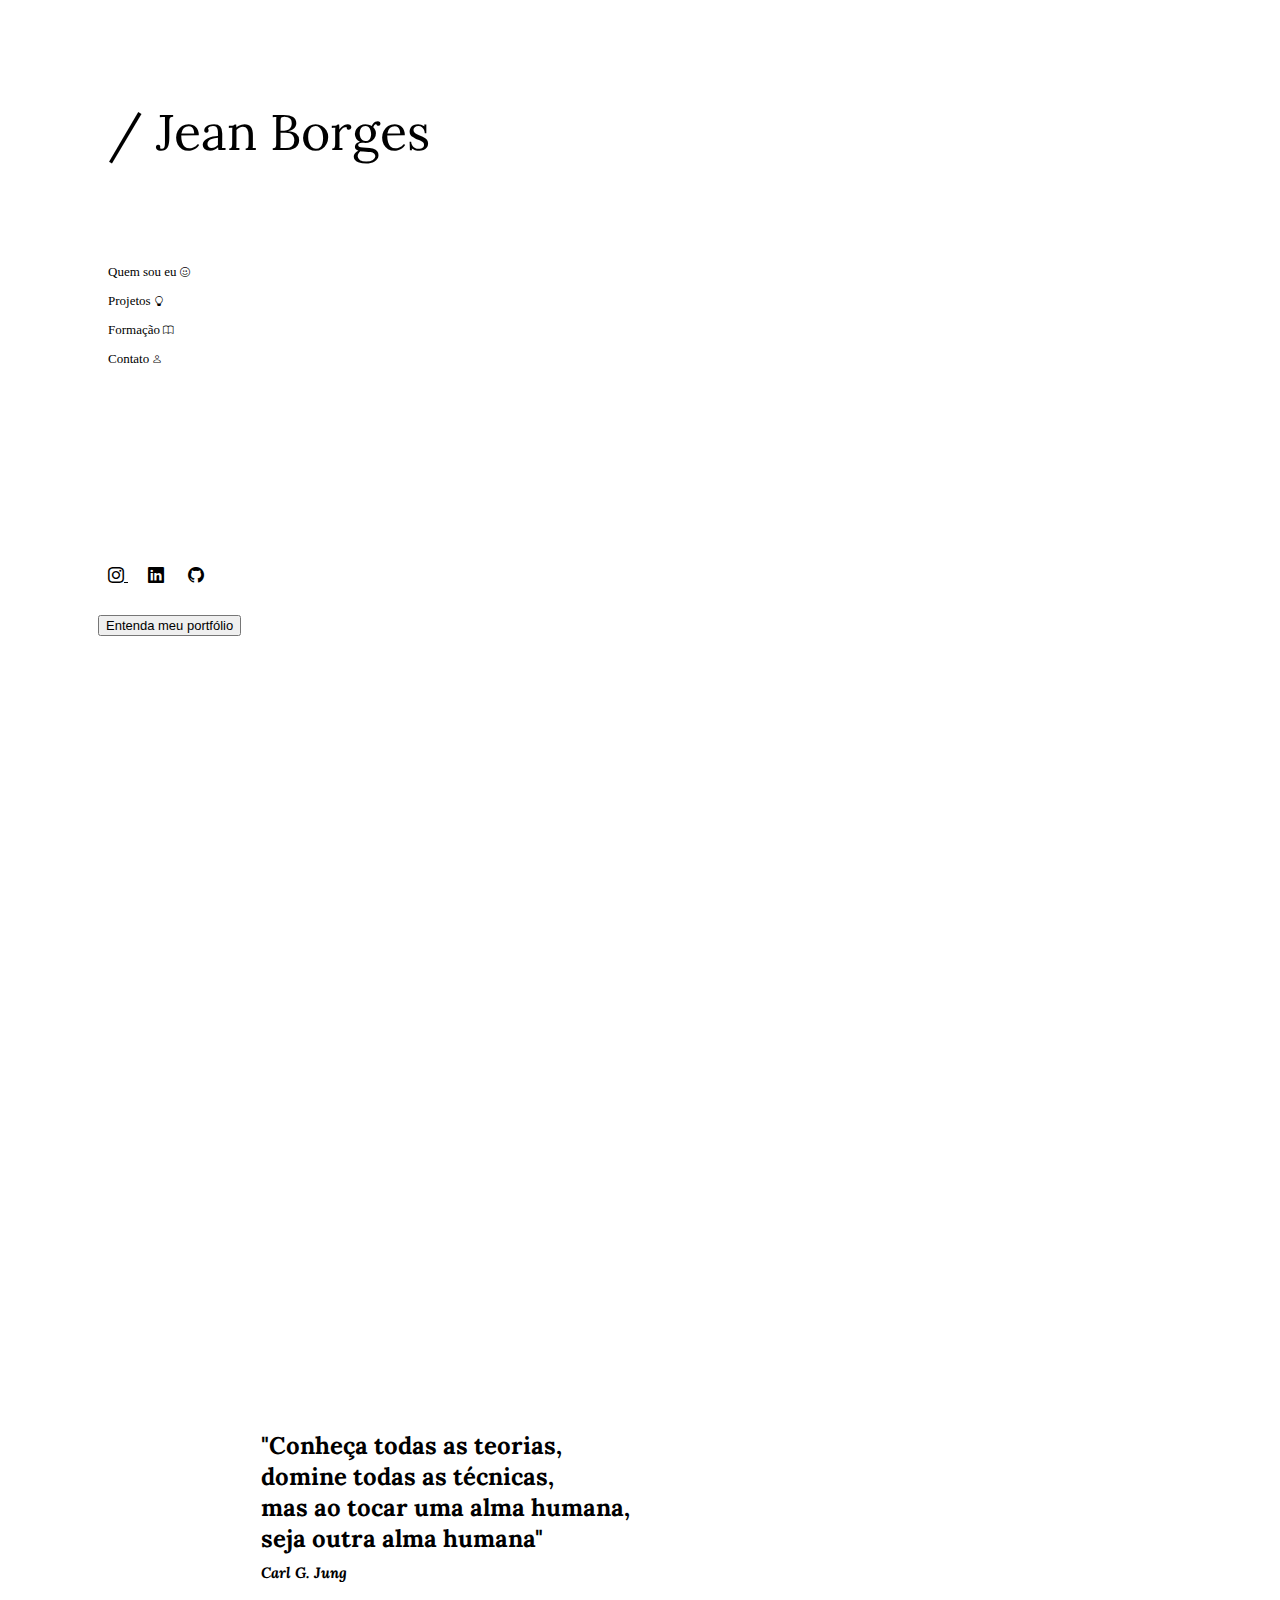
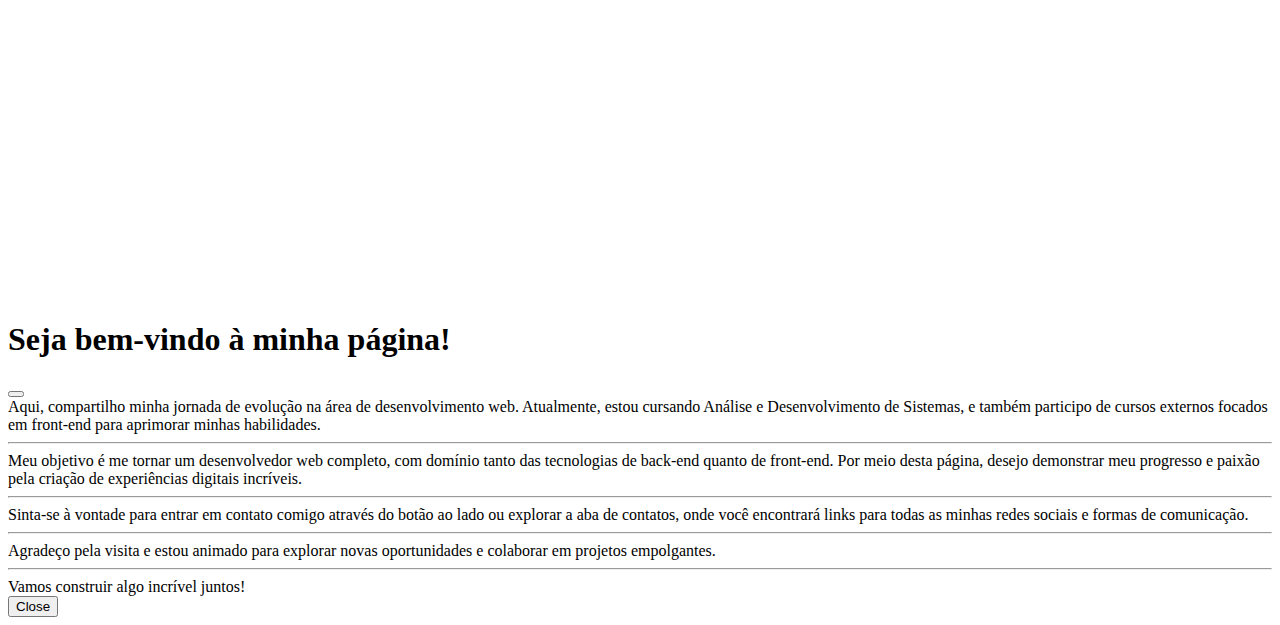
<file: index.html>
<!DOCTYPE html>
<html lang="pt-br">

<head>
    <meta charset="UTF-8">
    <meta http-equiv="X-UA-Compatible" content="IE=edge">
    <meta name="viewport" content="width=device-width, initial-scale=1.0">
    <link href="https://cdn.jsdelivr.net/npm/bootstrap@5.3.0-alpha3/dist/css/bootstrap.min.css" rel="stylesheet"
        integrity="sha384-KK94CHFLLe+nY2dmCWGMq91rCGa5gtU4mk92HdvYe+M/SXH301p5ILy+dN9+nJOZ" crossorigin="anonymous">
    <link rel="stylesheet" href="./style.css">
    <link rel="stylesheet" href="">
    <link href="https://fonts.googleapis.com/css2?family=Lora&display=swap" rel="stylesheet">
    <link rel="stylesheet" href="https://cdn.jsdelivr.net/npm/bootstrap-icons@1.10.5/font/bootstrap-icons.css">
    <title>Jean Borges Dares</title>
</head>

<body>



    <div class="container-fluid ">
        <div class="row">
            <div class="col-12 col-sm-4" style=" height: 100vh;  ">
                <P class=" fs-5 fst-italic" style="font-family: 'Lora', serif; font-size: 50px; margin: 100px;"> <span
                        class=" fs-3 fw-medium">/</span> Jean Borges </P>

                <item>
                    <a style="text-decoration: none; color: black;" href="./eu/eu.html">
                        <P style="font-size: 13px;  margin-left: 100px; "> Quem sou eu <i class="bi bi-emoji-smile mx-2"
                                style="font-size: 10px;"></i> </P>
                    </a>
                    <!--       <a style="text-decoration: none; color: black;" href="./curiosidade/index.html">
                        <P style="font-size: 13px;  margin-left: 100px; ;"> Curisidades <i class="bi bi-cup-hot mx-2"
                                style="font-size: 10px;"></i>
                        </P>
                    </a> -->
                    <a style="text-decoration: none; color: black;" href="./projetos/eu.html">
                        <P style="font-size: 13px;  margin-left: 100px; ;"> Projetos <i class="bi bi-lightbulb mx-2"
                                style="font-size: 10px;"></i>
                        </P>
                    </a>
                    <a style="text-decoration: none; color: black;" href="./formacao/formacao.html">
                        <P style="font-size: 13px;  margin-left: 100px; ;"> Formação <i class="bi bi-book mx-2"
                                style="font-size: 10px;"></i>
                        </P>
                    </a>
                    <a style="text-decoration: none; color: black;" href="./contato/contato.html">
                        <P style="font-size: 13px;  margin-left: 100px; ;"> Contato <i class="bi bi-person mx-2"
                                style="font-size: 10px;"></i>
                        </P>
                    </a>

                

                </item>

                <item>
                    <div style=" margin-left: 100px; margin-top: 200px; width: 100px;" class=" fs-6 fst-italic ">
                        <a target="_blank" style="color: black; font-size: 20;" href="https://www.instagram.com/borges_jean/"> <i class="bi bi-instagram"></i> </a>
                        <a target="_blank"  style="color: black; font-size: 20; margin-left: 20px;" href="https://www.linkedin.com/in/jean-borges-9a0b201b5/"> <i class="bi bi-linkedin"></i></a>
                        <a  target="_blank"  style="color: black; font-size: 20;  margin-left: 20px;" href="https://github.com/JeanDares"><i class="bi bi-github"></i></a>
                    </div>
                                <!-- Button  modal -->
                                <button style="font-size: 13px;  margin-left: 90px; margin-top: 30px;" type="button" class="btn btn btn-light" data-bs-toggle="modal" data-bs-target="#exampleModal">
                                    Entenda meu portfólio
                                </button>
                </item>
            </div>



            <div class="col-12 col-sm esconde-mobile">
                <H2
                    style="font-family: 'Lora', serif; width: 60%; text-align: center;height: 50%; text-align: justify;">
                    "Conheça todas as teorias, <br> 
                     domine todas as técnicas, <br> 
                     mas ao tocar uma alma humana,<br>
                     seja outra alma humana" <br>
                     <span style="font-size: 15px; font-style: italic;">
                        Carl G. Jung</span> </H2>

                        


            </div>



        </div>

        <div></div>


  
  <!-- Modal -->
  <div class="modal fade" id="exampleModal" tabindex="-1" aria-labelledby="exampleModalLabel" aria-hidden="true">
    <div class="modal-dialog">
      <div class="modal-content">
        <div class="modal-header">
          <h1 class="modal-title fs-5" id="exampleModalLabel">Seja bem-vindo à minha página!</h1>
          <button type="button" class="btn-close" data-bs-dismiss="modal" aria-label="Close"></button>
        </div>
        <div class="modal-body">

        
           

    Aqui, compartilho minha jornada de evolução na área de desenvolvimento web. Atualmente, estou cursando Análise e Desenvolvimento de Sistemas, e também participo de cursos externos focados em front-end para aprimorar minhas habilidades. <br> <hr>

Meu objetivo é me tornar um desenvolvedor web completo, com domínio tanto das tecnologias de back-end quanto de front-end. Por meio desta página, desejo demonstrar meu progresso e paixão pela criação de experiências digitais incríveis. <br> <hr>

Sinta-se à vontade para entrar em contato comigo através do botão ao lado ou explorar a aba de contatos, onde você encontrará links para todas as minhas redes sociais e formas de comunicação. <br> <hr>

Agradeço pela visita e estou animado para explorar novas oportunidades e colaborar em projetos empolgantes. <br> <hr>

Vamos construir algo incrível juntos!
        </div>
        <div class="modal-footer">
          <button type="button" class="btn btn-secondary" data-bs-dismiss="modal">Close</button>
        </div>
      </div>
    </div>
  </div>






        <script src="https://cdn.jsdelivr.net/npm/bootstrap@5.3.0-alpha3/dist/js/bootstrap.bundle.min.js"
            integrity="sha384-ENjdO4Dr2bkBIFxQpeoTz1HIcje39Wm4jDKdf19U8gI4ddQ3GYNS7NTKfAdVQSZe"
            crossorigin="anonymous"></script>
</body>

</html>
</file>
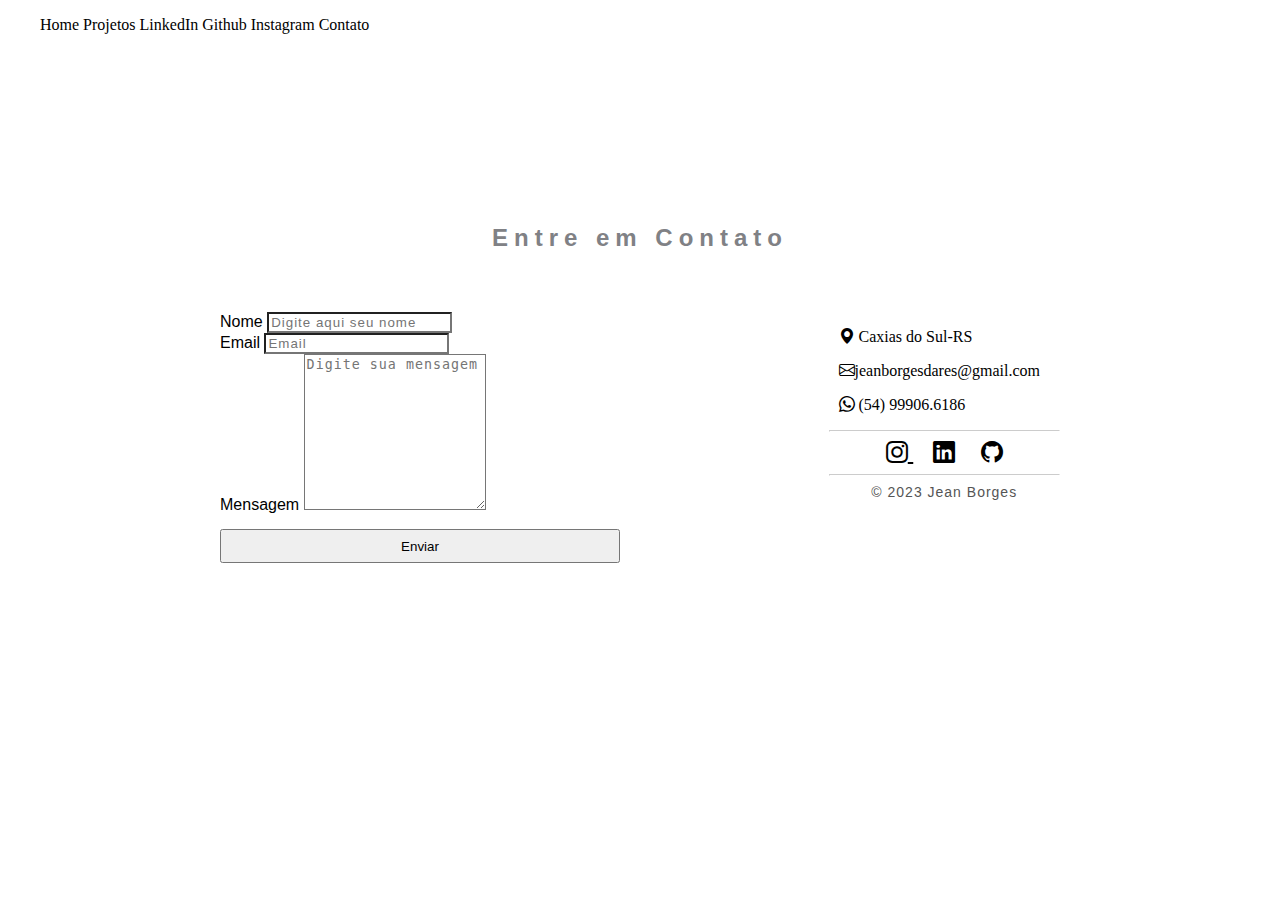
<file: contato/contato.html>
<!DOCTYPE html>
<html lang="pt-br">

<head>
  <meta charset="UTF-8" />
  <meta http-equiv="X-UA-Compatible" content="IE=edge" />
  <meta name="viewport" content="width=device-width, initial-scale=1.0" />
  <link href="https://cdn.jsdelivr.net/npm/bootstrap@5.3.0-alpha3/dist/css/bootstrap.min.css" rel="stylesheet"
    integrity="sha384-KK94CHFLLe+nY2dmCWGMq91rCGa5gtU4mk92HdvYe+M/SXH301p5ILy+dN9+nJOZ" crossorigin="anonymous" />
  <link rel="stylesheet" href="./contato.css" />
  <link rel="stylesheet" href="" />
  <link href="https://fonts.googleapis.com/css2?family=Lora&display=swap" rel="stylesheet" />
  <link
    href="https://fonts.googleapis.com/css2?family=Darker+Grotesque:wght@600&family=Noto+Sans:wght@400;700&family=Roboto+Slab&display=swap"
    rel="stylesheet" />
  <link rel="stylesheet" href="https://cdn.jsdelivr.net/npm/bootstrap-icons@1.10.5/font/bootstrap-icons.css" />
  <title>Jean Borges Dares</title>
</head>

<body>
  <item class="navbar">
    <!-- AJUSTAR FONT SIZE DO HEADER QUAND OESTIVER EM TELA MENOR-->
    <ul class="nav justify-content-end container bg-ligth">
      <a class="mx-3 fs-sm-1" style="color: black; text-decoration: none" href="../index.html">
        Home
      </a>

      <a class="mx-3 fs-sm-1" style="color: black; text-decoration: none" href="../projetos/eu.html">
        Projetos
      </a>

      <a class="mx-3 fs-sm-1" style="color: black; text-decoration: none"
        href="https://www.linkedin.com/in/jean-borges-9a0b201b5/">
        LinkedIn
      </a>

      <a class="mx-3" style="color: black; text-decoration: none" href="https://github.com/JeanDares">
        Github
      </a>

      <a class="mx-3" style="color: black; text-decoration: none" href="https://www.instagram.com/borges_jean/">
        Instagram
      </a>

      <a class="mx-3" style="color: black; text-decoration: none" href="./contato/index.html">
        Contato
      </a>
    </ul>
  </item>

  <section id="contact">
    <h2 class="section-header">Entre em Contato</h2>

    <div class="contact-wrapper">
      <!-- Left contact page -->

      <form class="form-horizontal" action="https://formsubmit.co/jeanborgesdares@gmail.com" method="POST">
        <div class="form-group">
          <div class="col-sm-12 my-4">
            <label for="nome"> Nome</label>
            <input class="form-control" placeholder="Digite aqui seu nome" type="text" name="name" required />
          </div>
        </div>

        <div class="form-group">
          <div class="col-sm-12 my-4">
            <label for="email">Email</label>
            <input class="form-control" placeholder="Email" type="email" name="email" required />
          </div>
        </div>

        <label for="mensagem">Mensagem</label>
        <textarea class="form-control " rows="10" placeholder="Digite sua mensagem" name="mensagem" id="mensagem"
          required></textarea>

        <input type="hidden" name="_captcha" value="false" />
        <input type="hidden" name="_template" value="table" />

        <button class="btn btn-outline-success send-button" type="submit" value="Enviar">
          Enviar
        </button>
      </form>

      <!-- Left contact page -->

      <div class="direct-contact-container">
        <ul class="contact-list">
          <a class="links" href="https://goo.gl/maps/BPkPryv1YjS6HwFW6 " target="_blank">
            <p><i class="bi bi-geo-alt-fill"></i> Caxias do Sul-RS</p>
          </a>

          <a class="links" href="mailto:comercial@logidados.com.br?cc=&bcc=&subject=Assunto&body=Texto do email">
            <p><i class="bi bi-envelope"></i>jeanborgesdares@gmail.com</p>
          </a>
          <a class="links" href="https://api.whatsapp.com/send?phone=5554991728584&text=Sua%20mensagem%20aqui"
            target="_blank">
            <p><i class="bi bi-whatsapp"></i> (54) 99906.6186</p>
          </a>
        </ul>

        <hr>
        <ul class="social-media-list">
          <a target="_blank" style="color: black; font-size: 20" href="https://www.instagram.com/borges_jean/">
            <i class="bi bi-instagram"></i>
          </a>
          <a target="_blank" style="color: black; font-size: 20; margin-left: 20px"
            href="https://www.linkedin.com/in/jean-borges-9a0b201b5/">
            <i class="bi bi-linkedin"></i></a>
          <a target="_blank" style="color: black; font-size: 20; margin-left: 20px"
            href="https://github.com/JeanDares"><i class="bi bi-github"></i></a>
        </ul>
        <hr />

        <div class="copyright">&copy; 2023 Jean Borges</div>
      </div>
    </div>
  </section>

 

  <script src="https://cdn.jsdelivr.net/npm/bootstrap@5.3.0-alpha3/dist/js/bootstrap.bundle.min.js"
    integrity="sha384-ENjdO4Dr2bkBIFxQpeoTz1HIcje39Wm4jDKdf19U8gI4ddQ3GYNS7NTKfAdVQSZe"
    crossorigin="anonymous"></script>
</body>

</html>
</file>
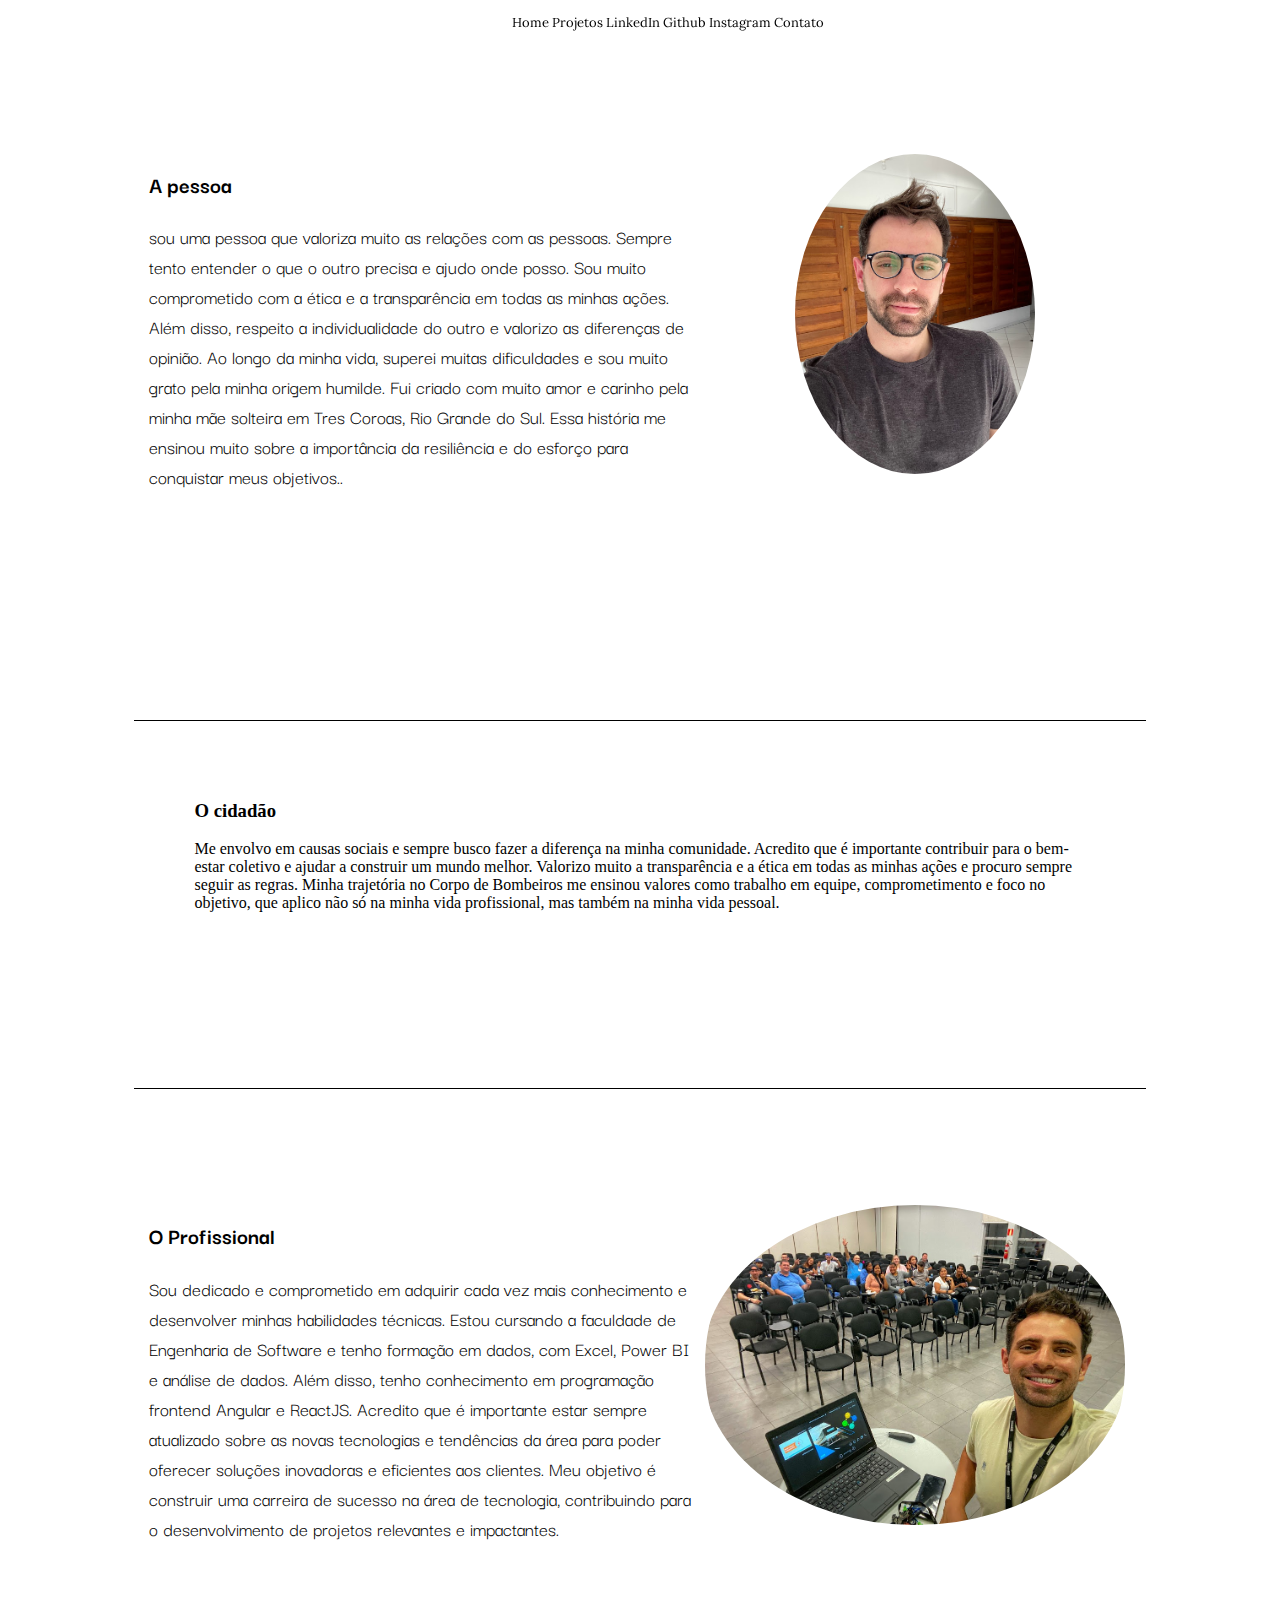
<file: eu/eu.html>
<!DOCTYPE html>
<html lang="pt-br">

<head>
    <meta charset="UTF-8">
    <meta http-equiv="X-UA-Compatible" content="IE=edge">
    <meta name="viewport" content="width=device-width, initial-scale=1.0">
    <link href="https://cdn.jsdelivr.net/npm/bootstrap@5.3.0-alpha3/dist/css/bootstrap.min.css" rel="stylesheet"
        integrity="sha384-KK94CHFLLe+nY2dmCWGMq91rCGa5gtU4mk92HdvYe+M/SXH301p5ILy+dN9+nJOZ" crossorigin="anonymous">
    <link rel="stylesheet" href="./eu.css">
    <link rel="stylesheet" href="">
    <link href="https://fonts.googleapis.com/css2?family=Lora&display=swap" rel="stylesheet"> <link
        href="https://fonts.googleapis.com/css2?family=Darker+Grotesque:wght@600&family=Noto+Sans:wght@400;700&family=Roboto+Slab&display=swap"
        rel="stylesheet">
    <link rel="stylesheet" href="https://cdn.jsdelivr.net/npm/bootstrap-icons@1.10.5/font/bootstrap-icons.css">
    <title>Jean Borges Dares</title>
</head>

<body>
    <item class="navbar ">
        <!-- AJUSTAR FONT SIZE DO HEADER QUAND OESTIVER EM TELA MENOR-->
        <ul class="nav justify-content-end container bg-ligth">
            <a class="mx-3 fs-sm-1 " style=" color: black; text-decoration: none; " href="../index.html"> Home </a>

            <a class="mx-3 fs-sm-1 " style=" color: black; text-decoration: none; " href="../projetos/eu.html">
                Projetos </a>

            <a class="mx-3 fs-sm-1 " style=" color: black; text-decoration: none; "
                href="https://www.linkedin.com/in/jean-borges-9a0b201b5/"> LinkedIn </a>

            <a class="mx-3" style=" color: black; text-decoration: none; " href="https://github.com/JeanDares"> Github
            </a>

            <a class="mx-3" style=" color: black;text-decoration: none; " href="https://www.instagram.com/borges_jean/">
                Instagram </a>

            <a class="mx-3" style=" color: black;text-decoration: none; " href="../contato/contato.html"> Contato </a>

        </ul>
    </item>

<div class="section"> 
    <div class="conteudo">
        <div class="paragrafos">
            <h3>A pessoa</h3>
            <p> sou uma pessoa que valoriza muito as relações com as pessoas. Sempre tento entender o
                que o outro precisa e ajudo onde posso. Sou muito comprometido com a ética e a transparência
                em todas as minhas ações. Além disso, respeito a individualidade do outro e valorizo as diferenças
                de opinião. Ao longo da minha vida, superei muitas dificuldades e sou muito grato pela minha origem
                humilde. Fui criado com muito amor e carinho pela minha mãe solteira em Tres Coroas, Rio Grande do Sul.
                Essa história me ensinou muito sobre a importância da resiliência e do esforço para conquistar meus
                objetivos.. </p>
        </div>

        <div class="foto">
            <img src="../img/IMG_4304.jpg" alt="">
        </div>
    </div>
    <div class="conteudo2">
        <div class="paragrafos2">
            <h3>O cidadão</h3>
            <p> Me envolvo em causas sociais e sempre busco fazer a diferença na minha comunidade. 
                Acredito que é importante contribuir para o bem-estar coletivo e ajudar a construir um mundo melhor.
                 Valorizo muito a transparência e a ética em todas as minhas ações e procuro sempre seguir as regras. 
                 Minha trajetória no Corpo de Bombeiros me ensinou valores como trabalho em equipe, comprometimento e foco
                  no objetivo, que aplico não só na minha vida profissional, mas também na minha vida pessoal. </p>
        </div>

    </div>

    <div class="conteudo3">
        <div class="paragrafos">
            <h3>O Profissional</h3>
            <p> Sou dedicado e comprometido em adquirir cada vez mais conhecimento e
                 desenvolver minhas habilidades técnicas. Estou cursando a faculdade 
                 de Engenharia de Software e tenho formação em dados, com Excel, Power BI e
                  análise de dados. Além disso, tenho conhecimento em programação frontend
                   Angular e ReactJS. Acredito que é importante estar sempre atualizado sobre 
                   as novas tecnologias e tendências da área para poder oferecer soluções inovadoras 
                   e eficientes aos clientes. Meu objetivo é construir uma carreira de sucesso na área 
                   de tecnologia, contribuindo para o desenvolvimento de projetos relevantes e impactantes. </p>
        </div>

        <div class="foto">
            <img src="../img/IMG_7726.jpg" alt="">
        </div>
    </div>


    <div class="conteudo4"></div>

<!-- 
    <div class="conteudo4" >

    
    <h3 style="margin-bottom: 50px; text-align: center; "> Algumas fotos</h3>

        <div id="carouselExample" class="carousel slide">
            <div class="carousel-inner">
              <div class="carousel-item active">
               <img src="../img/slide/1.jpg" alt="">
              </div>
              <div class="carousel-item">
               <img src="../img/slide/2.jpg" alt="">                
              </div>
              <div class="carousel-item">
                <img src="../img/slide/3.jpg" alt="">               
              </div>
              <div class="carousel-item">
                <img src="../img/slide/4.jpg" alt="">               
              </div>
              <div class="carousel-item">
                <img src="../img/slide/5.jpg" alt="">               
              </div>
              <div class="carousel-item">
                <img src="../img/slide/6.jpg" alt="">               
              </div>
              <div class="carousel-item">
                <img src="../img/slide/7.jpg" alt="">               
              </div>
              <div class="carousel-item">
                <img src="../img/slide/8.jpg" alt="">               
              </div>
             
              <div class="carousel-item">
                <img src="../img/slide/10.jpg" alt="">               
              </div>
              <div class="carousel-item">
                <img src="../img/slide/11.jpg" alt="">               
              </div>
            </div>
            <button class="carousel-control-prev" type="button" data-bs-target="#carouselExample" data-bs-slide="prev">
              <span class="carousel-control-prev-icon" aria-hidden="true"></span>
              <span class="visually-hidden"><font style="vertical-align: inherit;"><font style="vertical-align: inherit;">Anterior</font></font></span>
            </button>
            <button class="carousel-control-next" type="button" data-bs-target="#carouselExample" data-bs-slide="next">
              <span class="carousel-control-next-icon" aria-hidden="true"></span>
              <span class="visually-hidden"><font style="vertical-align: inherit;"><font style="vertical-align: inherit;">Próximo</font></font></span>
            </button>
          </div>
    </div>
    
-->

</div>






    <script src="https://cdn.jsdelivr.net/npm/bootstrap@5.3.0-alpha3/dist/js/bootstrap.bundle.min.js"
        integrity="sha384-ENjdO4Dr2bkBIFxQpeoTz1HIcje39Wm4jDKdf19U8gI4ddQ3GYNS7NTKfAdVQSZe"
        crossorigin="anonymous"></script>
</body>

</html>
</file>
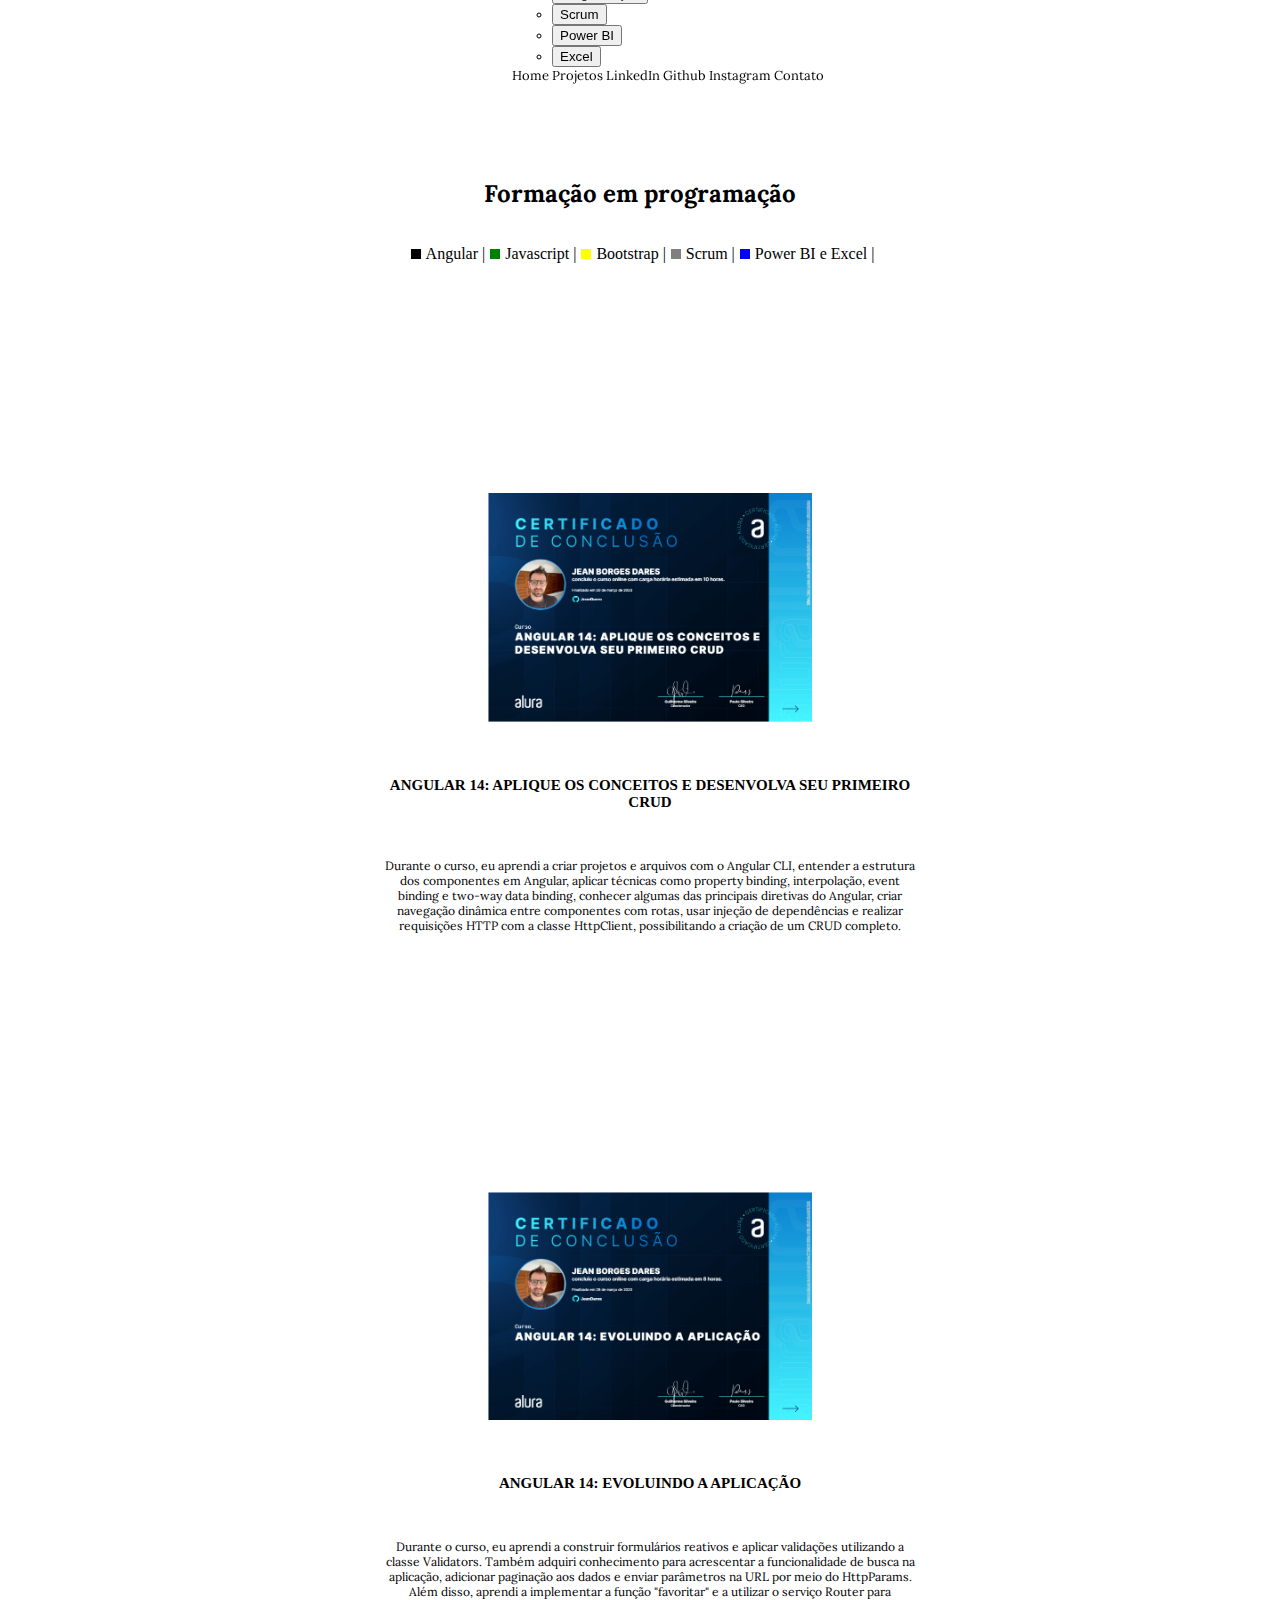
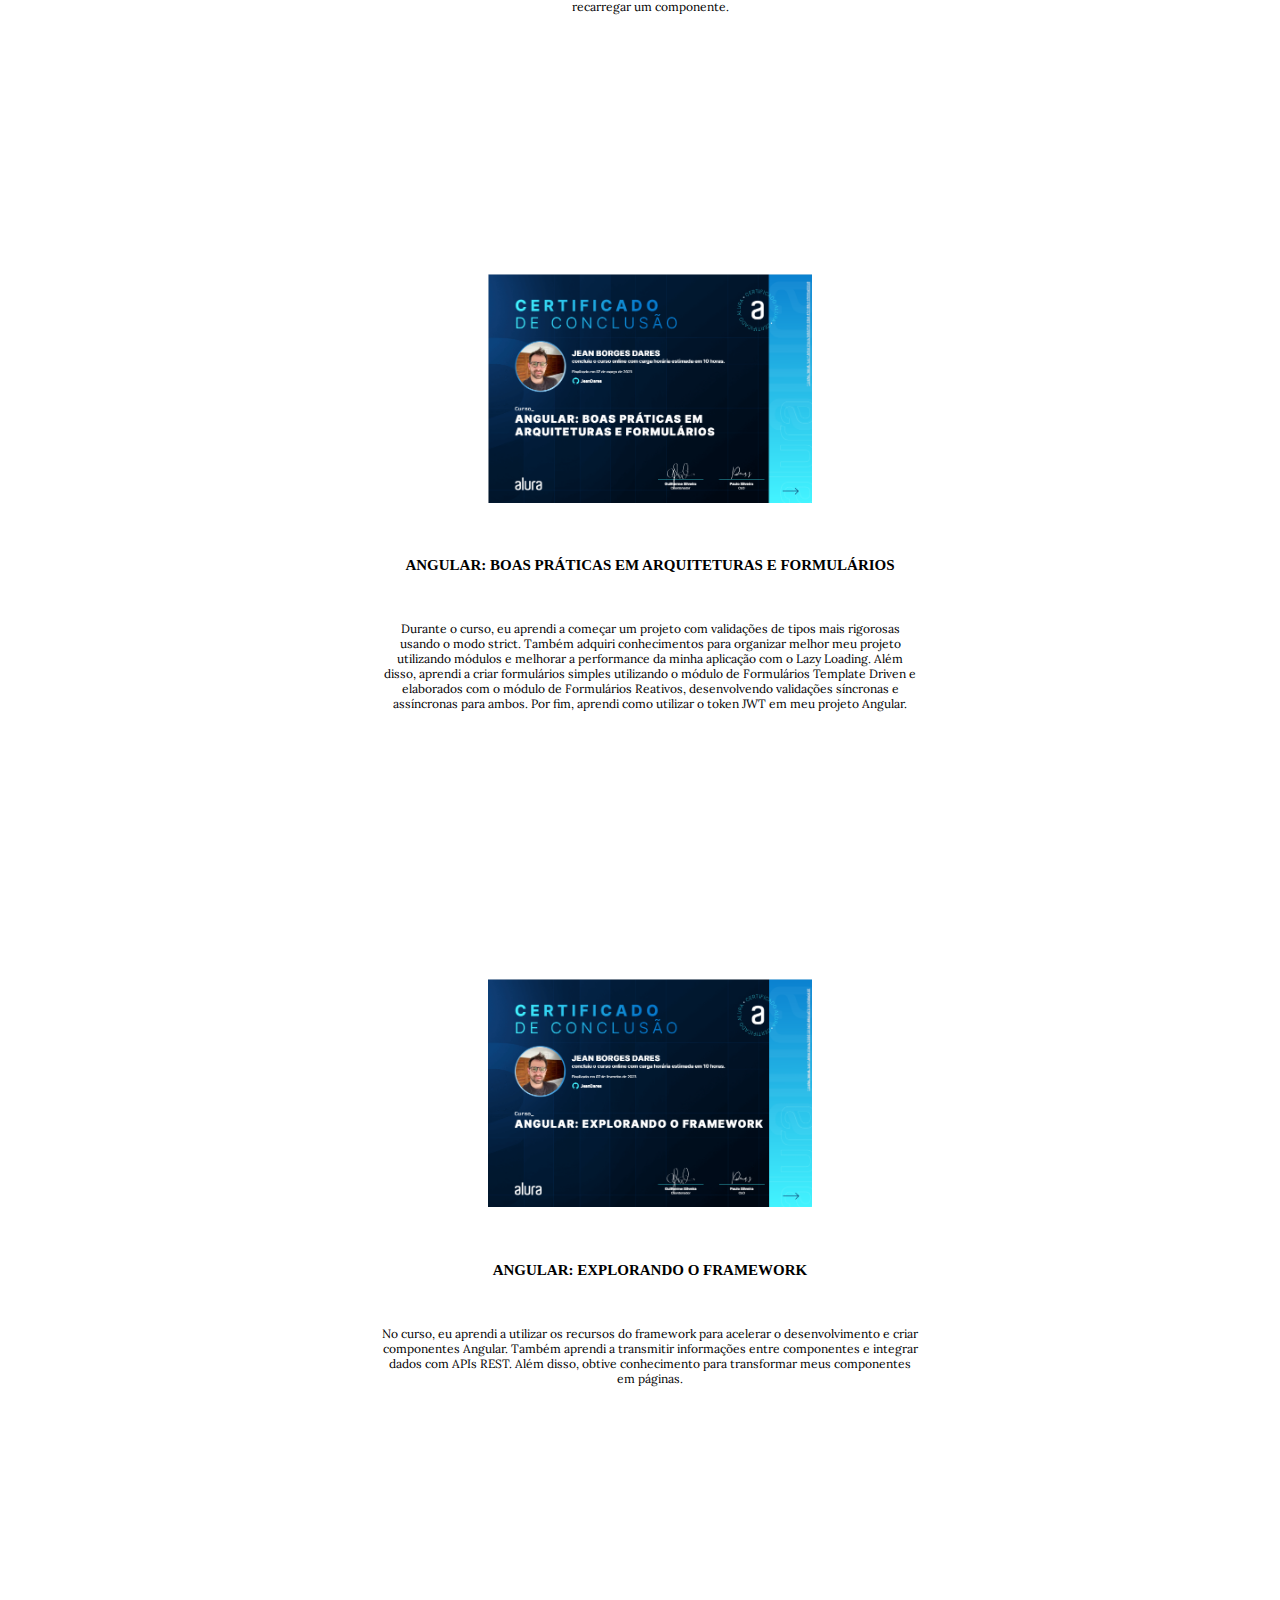
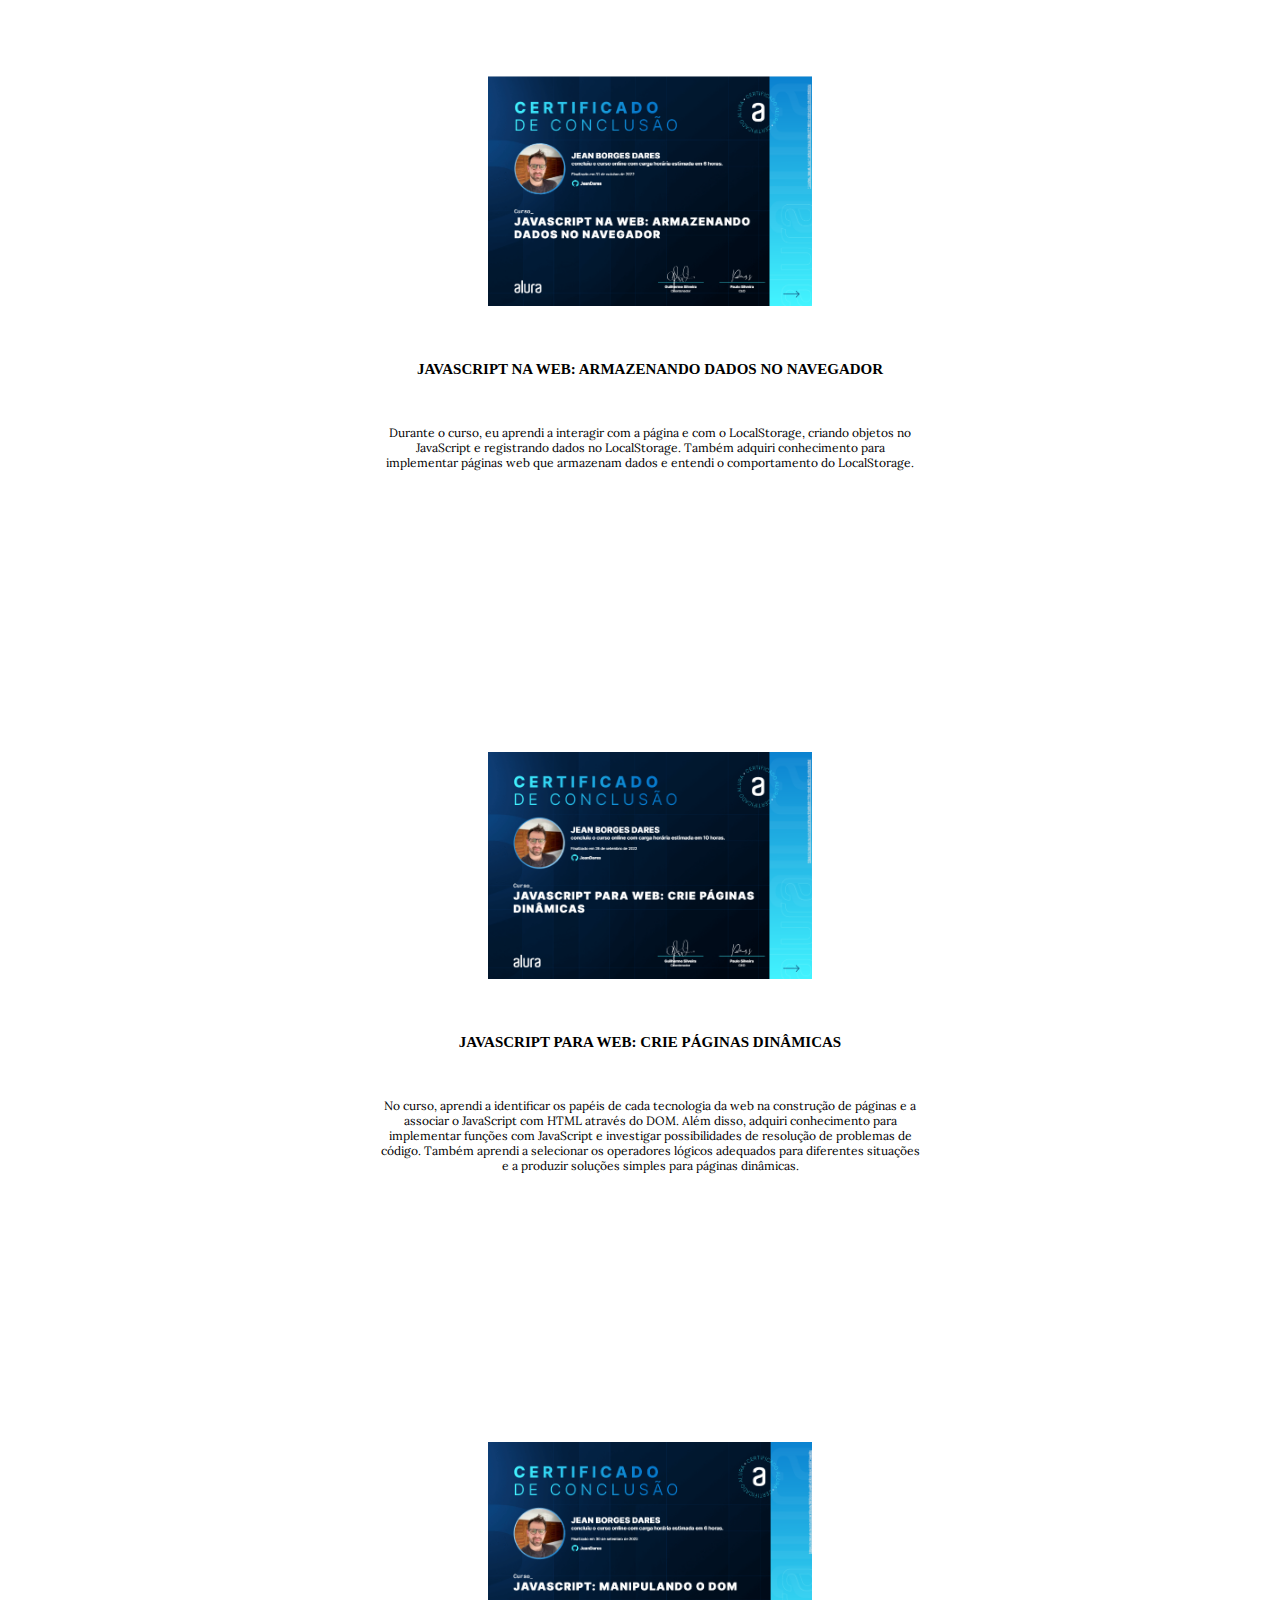
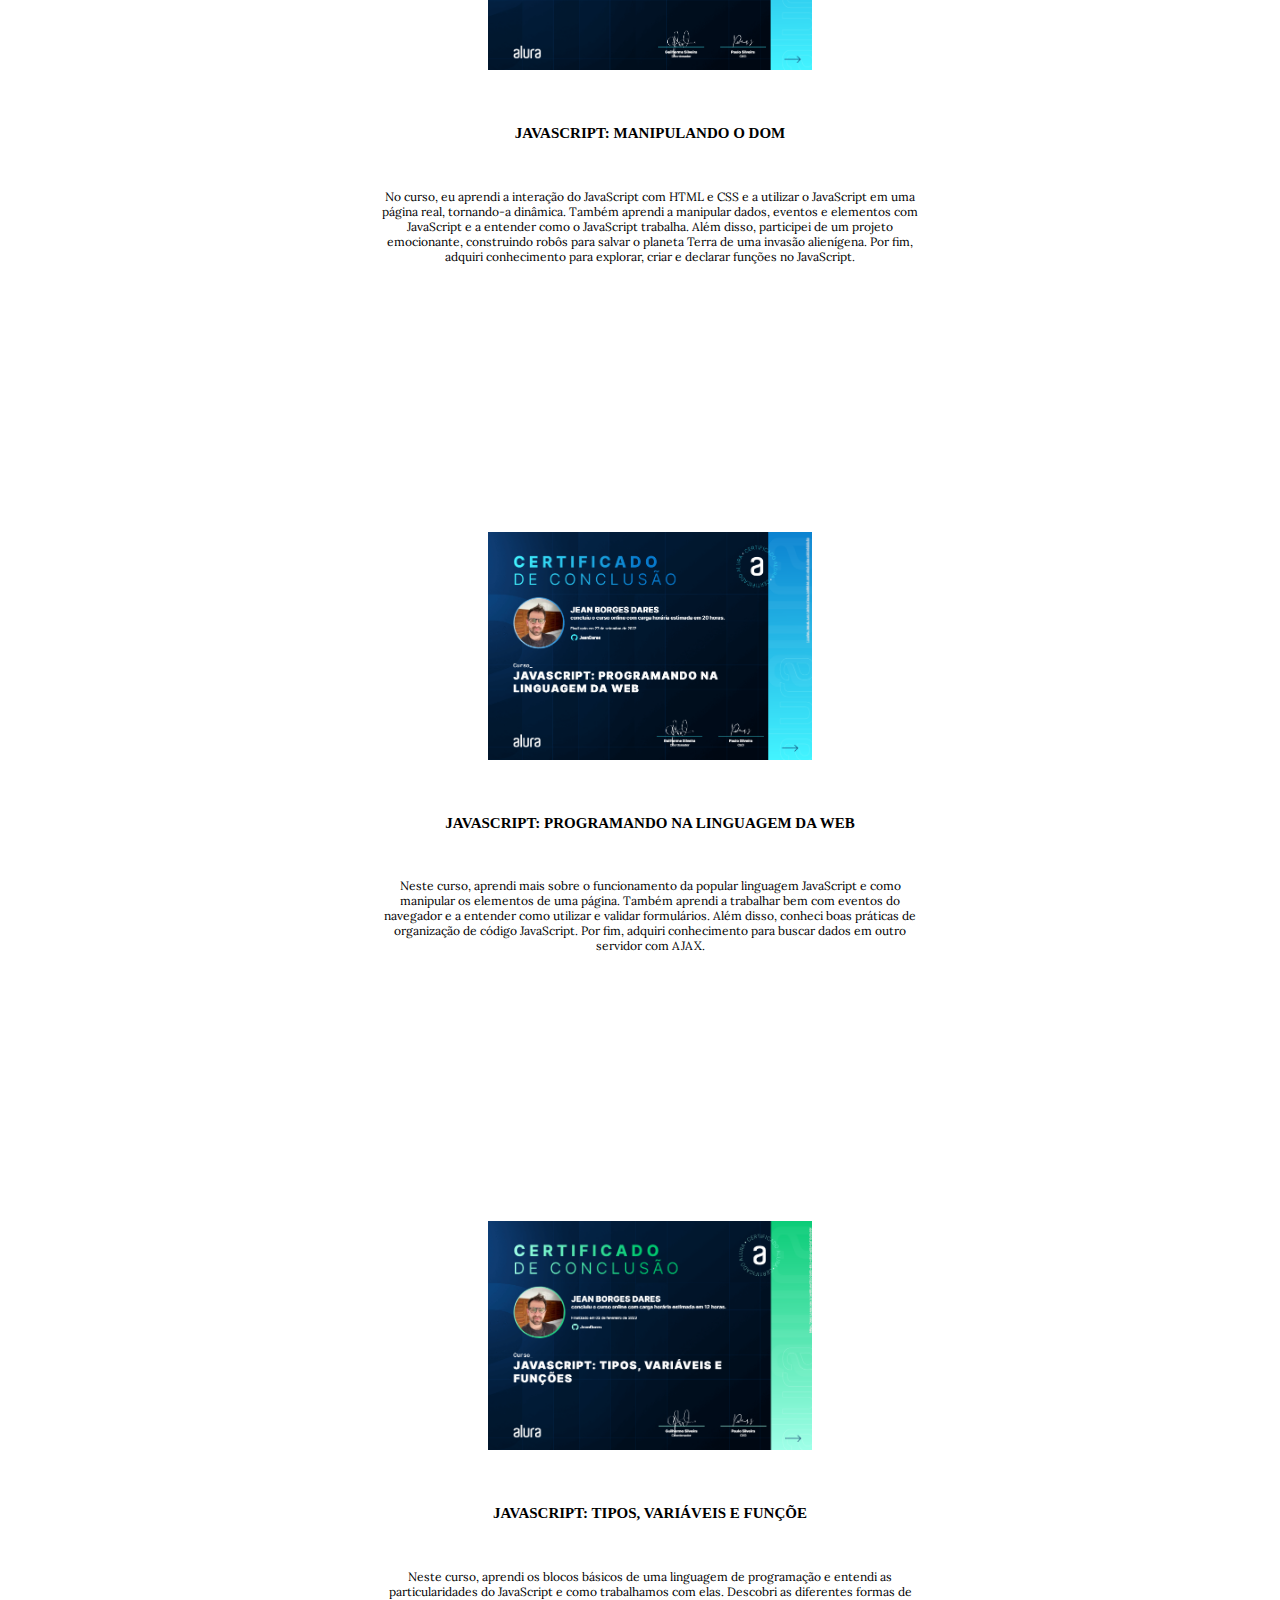
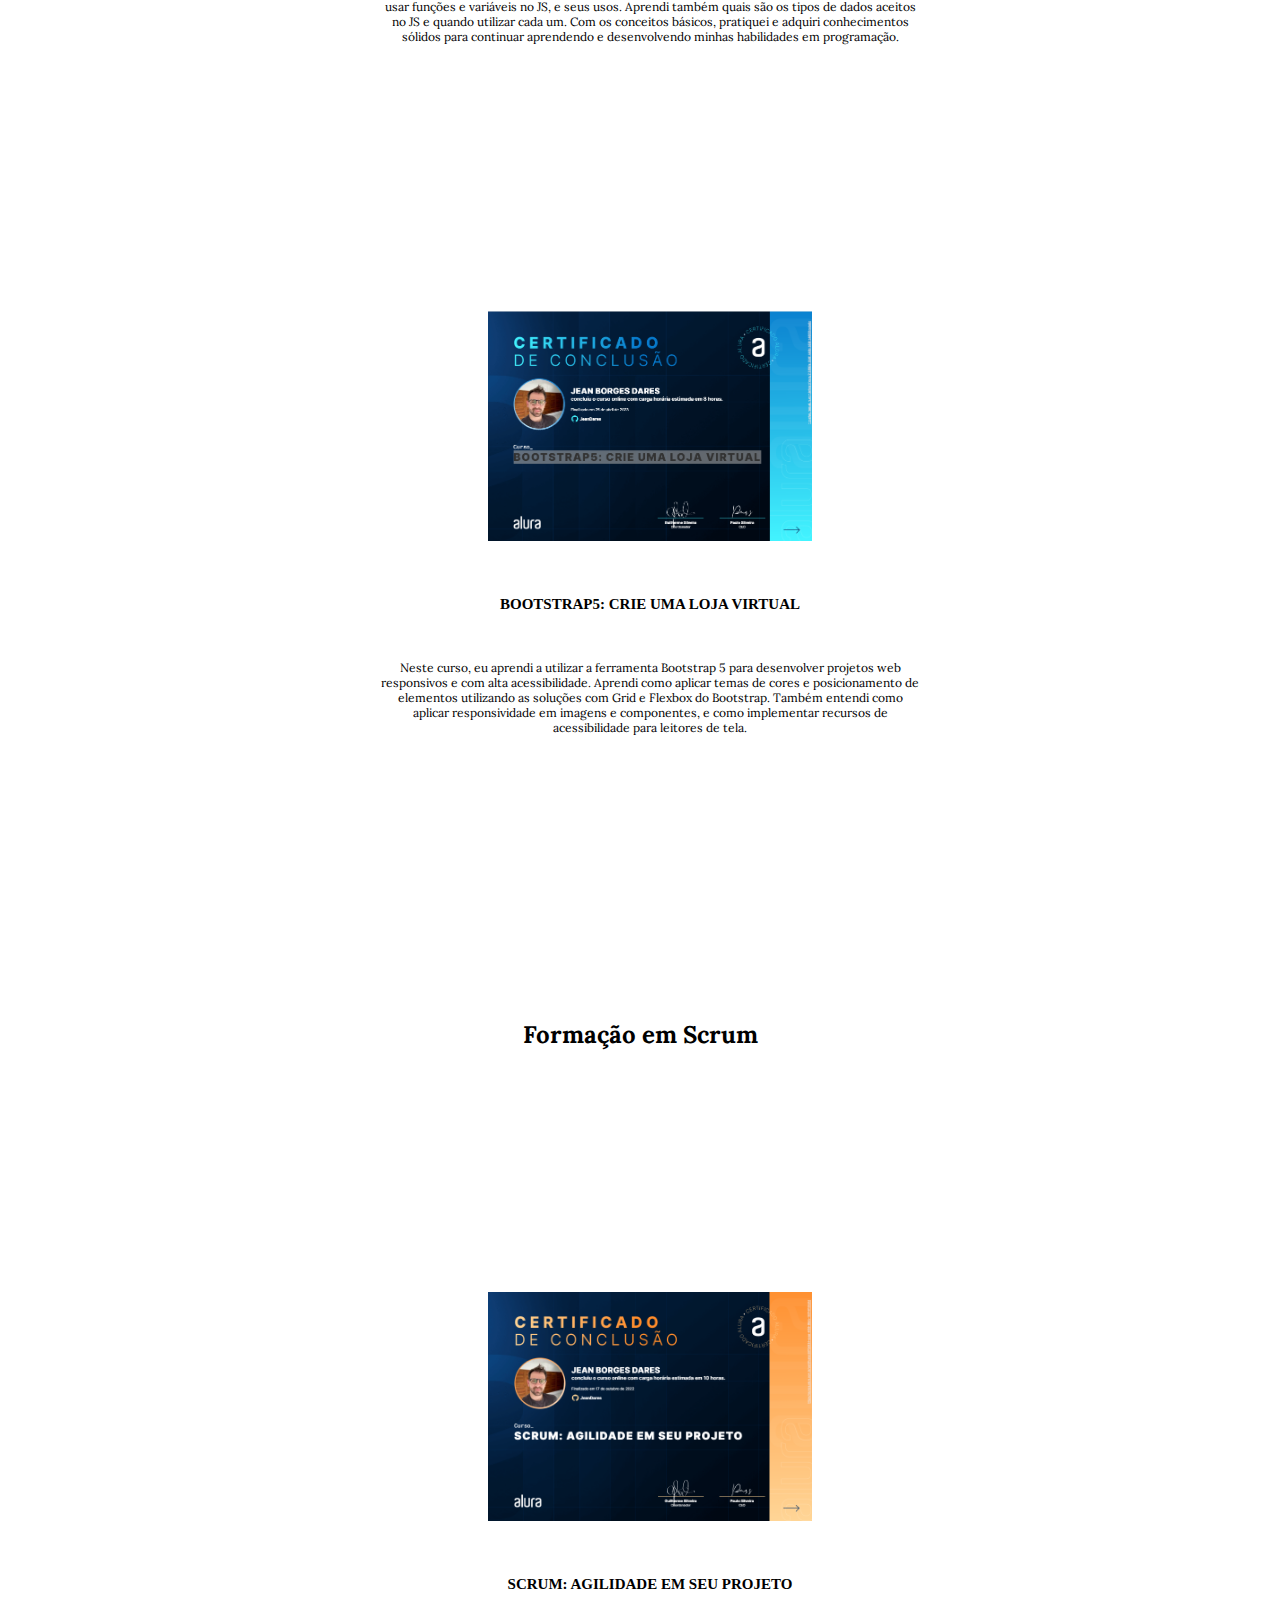
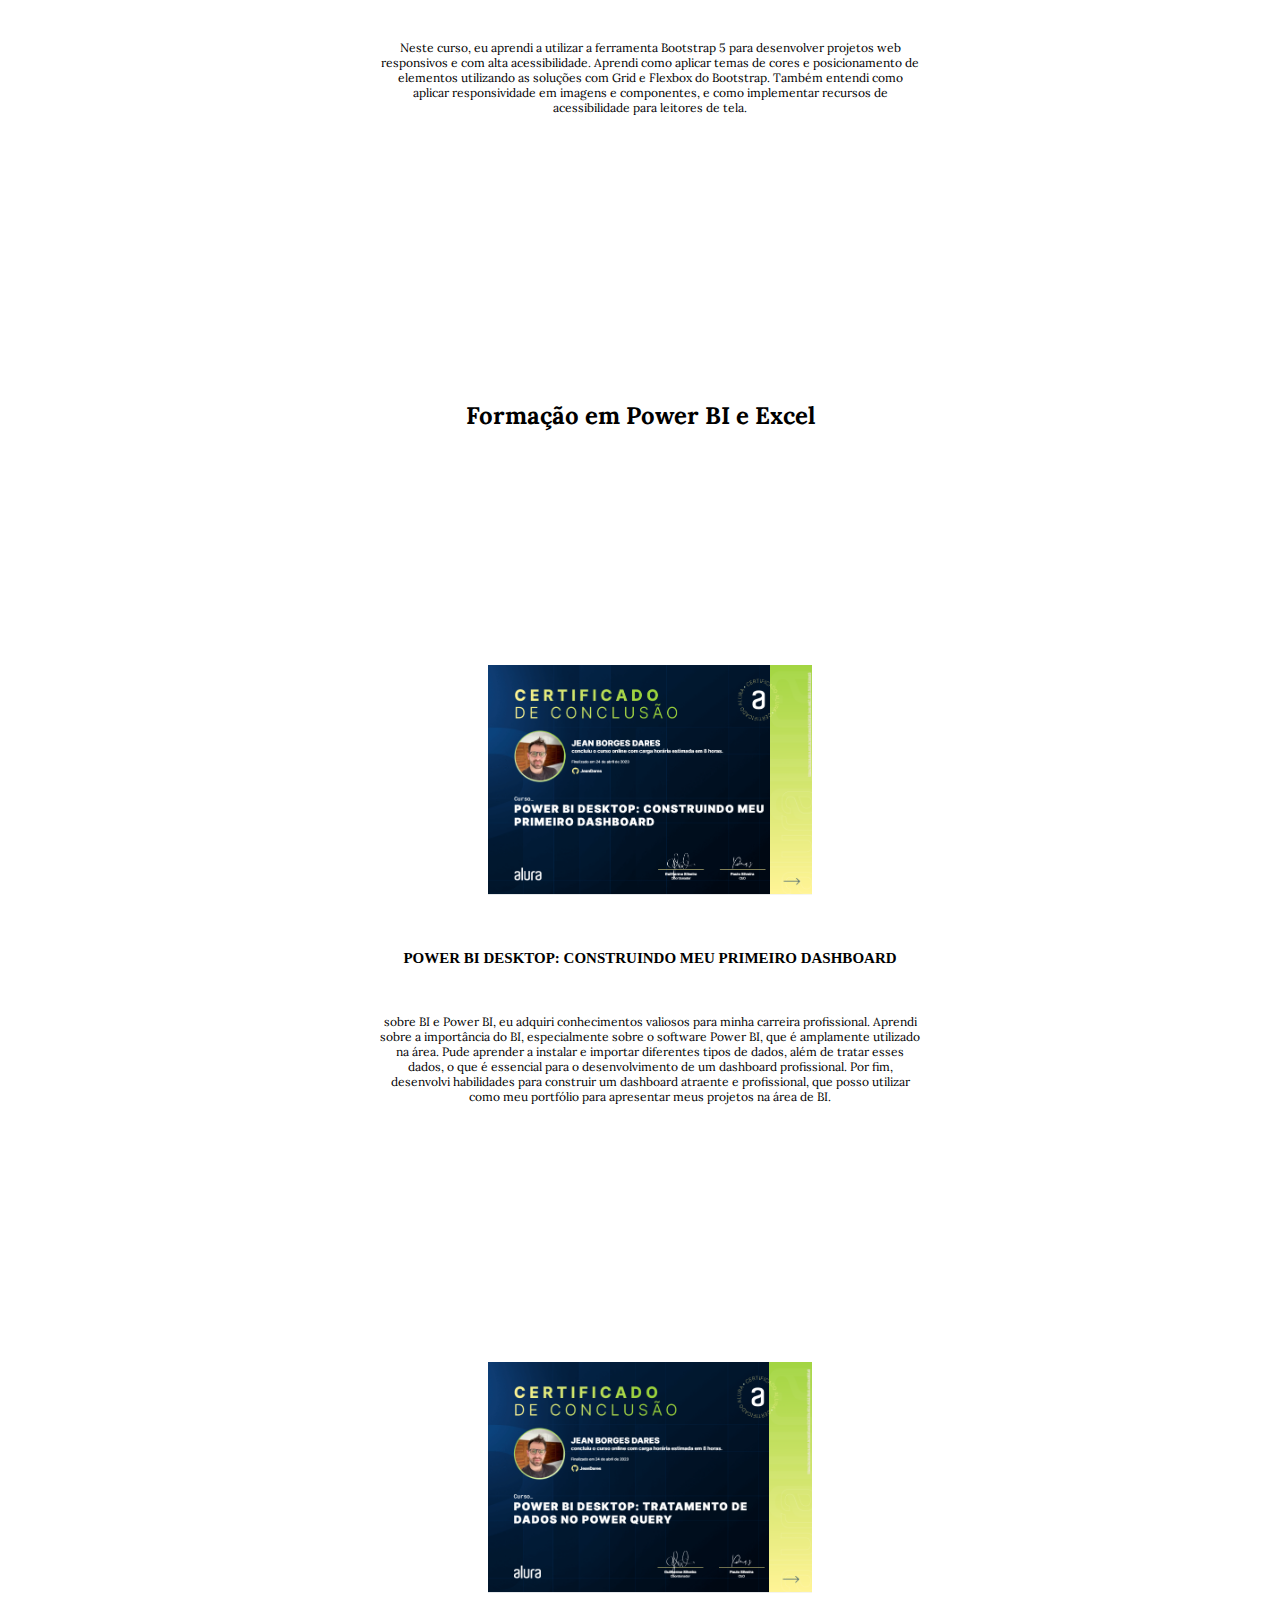
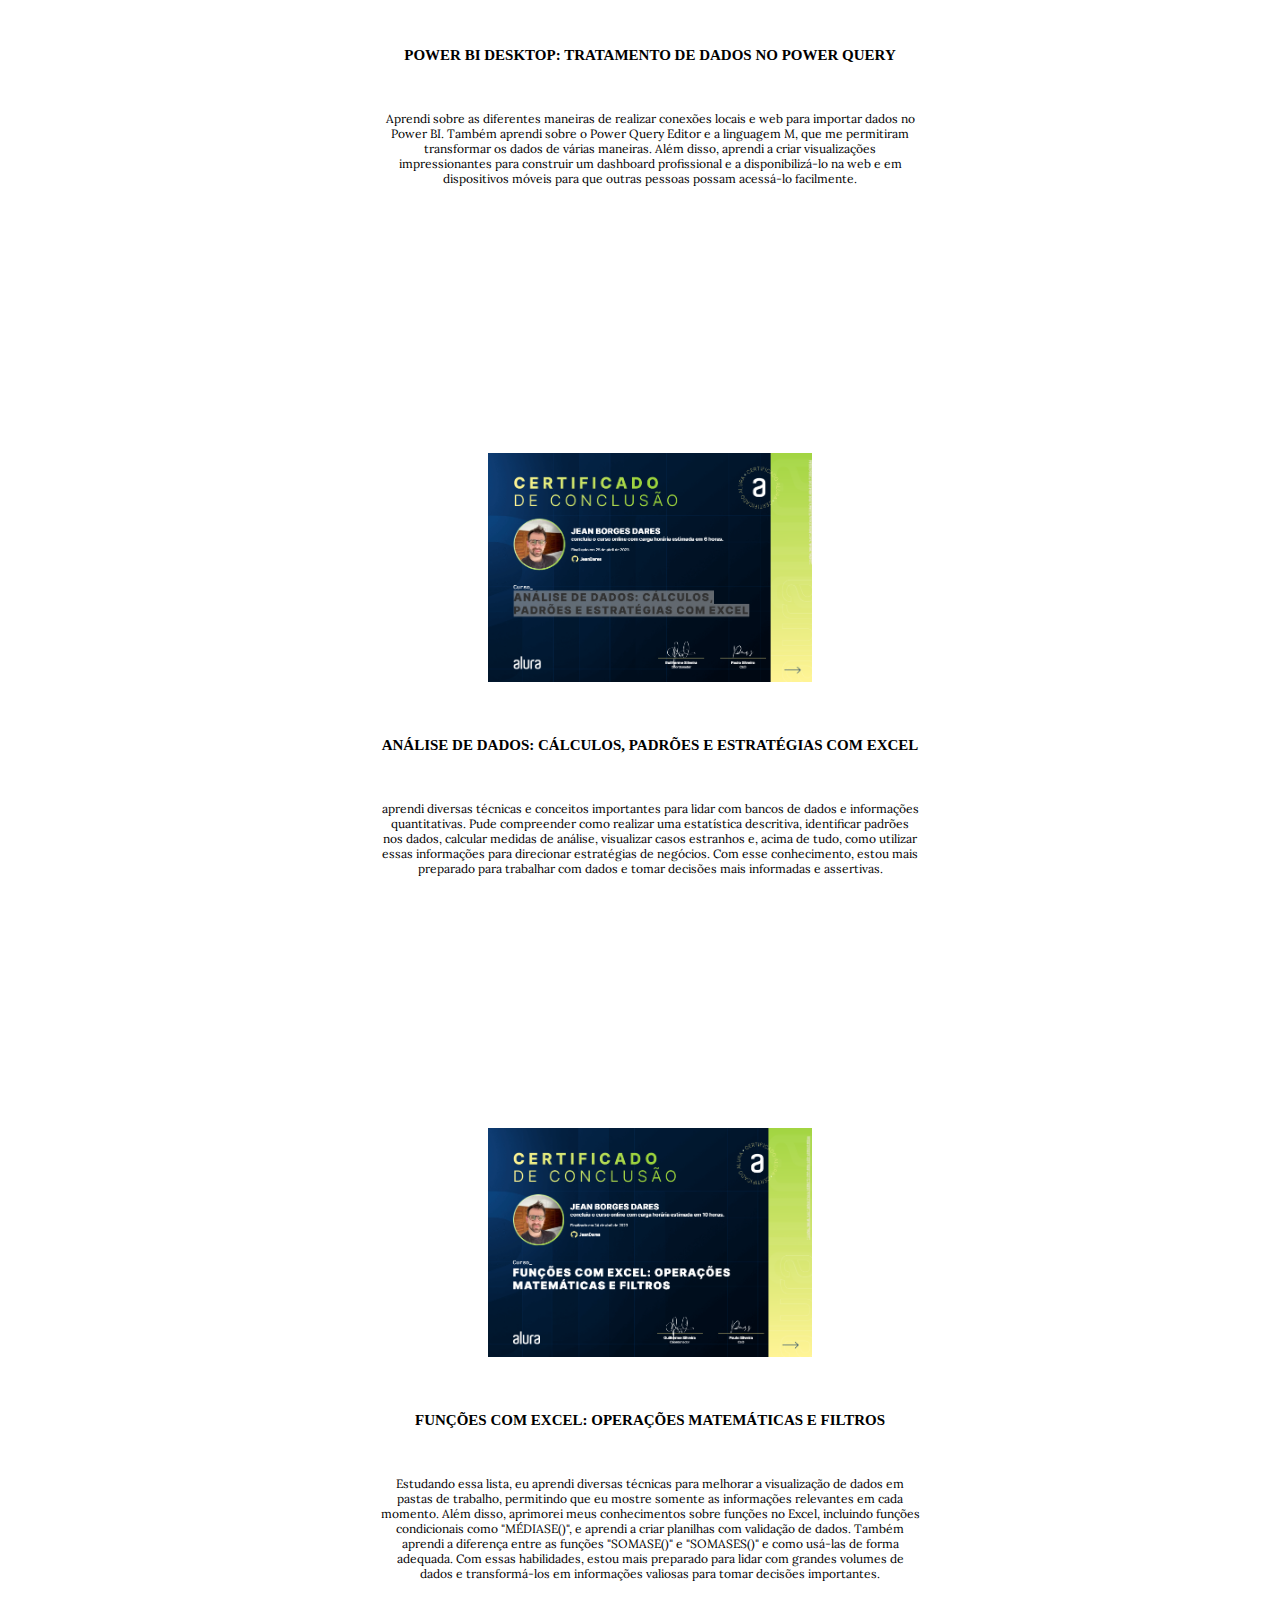
<file: formacao/formacao.html>
<!DOCTYPE html>
<html lang="pt-br">

<head>
  <meta charset="UTF-8">
  <meta http-equiv="X-UA-Compatible" content="IE=edge">
  <meta name="viewport" content="width=device-width, initial-scale=1.0">
  <link href="https://cdn.jsdelivr.net/npm/bootstrap@5.3.0-alpha3/dist/css/bootstrap.min.css" rel="stylesheet"
    integrity="sha384-KK94CHFLLe+nY2dmCWGMq91rCGa5gtU4mk92HdvYe+M/SXH301p5ILy+dN9+nJOZ" crossorigin="anonymous">
  <link rel="stylesheet" href="./formacao.css">
  <link rel="stylesheet" href="">
  <link href="https://fonts.googleapis.com/css2?family=Lora&display=swap" rel="stylesheet">
  <link
    href="https://fonts.googleapis.com/css2?family=Darker+Grotesque:wght@600&family=Noto+Sans:wght@400;700&family=Roboto+Slab&display=swap"
    rel="stylesheet">
  <link rel="stylesheet" href="https://cdn.jsdelivr.net/npm/bootstrap-icons@1.10.5/font/bootstrap-icons.css">
  <title>Jean Borges Dares</title>
</head>

<body>
  <item class="navbar ">
    <!-- AJUSTAR FONT SIZE DO HEADER QUAND OESTIVER EM TELA MENOR-->
    <ul class="nav justify-content-end container bg-ligth">

      <div class="dropdown">
        <button class="btn btn-secondary dropdown-toggle" type="button" data-bs-toggle="dropdown" aria-expanded="false">
          Escolha por área  de  formação
        </button>
        <ul class="dropdown-menu">
          <li > <a style="text-decoration: none;" href="#front "><button class="dropdown-item" type="button">Programação</button> </a></li>
          <li> <a  style="text-decoration: none;" href="#scrum "><button class="dropdown-item" type="button">Scrum</button> </a></li>
          <li> <a  style="text-decoration: none;" href="#excel"> <button class="dropdown-item" type="button">Power BI</button> </a> </li>
          <li> <a  style="text-decoration: none;" href="#excel"> <button class="dropdown-item" type="button">Excel</button> </a> </li>

        </ul>
      </div>

      <a class="mx-3 fs-sm-1 " style=" color: black; text-decoration: none; " href="../index.html"> Home </a>

      <a class="mx-3 fs-sm-1 " style=" color: black; text-decoration: none; " href="../projetos/eu.html">
        Projetos </a>

      <a class="mx-3 fs-sm-1 " target="_blank" style=" color: black; text-decoration: none; "
        href="https://www.linkedin.com/in/jean-borges-9a0b201b5/"> LinkedIn </a>

      <a class="mx-3" target="_blank" style=" color: black; text-decoration: none; "
        href="https://github.com/JeanDares"> Github
      </a>

      <a class="mx-3" target="_blank" style=" color: black;text-decoration: none; "
        href="https://www.instagram.com/borges_jean/">
        Instagram </a>

      <a class="mx-3" style=" color: black;text-decoration: none; " href="../contato/contato.html"> Contato </a>

    </ul>
  </item>

 
  <div id="front"
    style="display: flex; align-items: center; justify-content: center; padding-top: 150px;  flex-direction: column;">
    <h2 style=" font-family: 'Lora', serif;  "> Formação em programação</h2>
    <div style="display: flex;  flex-direction:row; align-items:baseline; justify-content: center;">
      <div class="black" style="width: 10px;  height: 10px; background-color: black; margin: 5px;  "></div>
      <p>Angular |</p>
      <div class="black" style="width: 10px;  height: 10px; background-color: green; margin: 5px;"></div>
      <p>Javascript |</p>
      <div class="black" style="width: 10px;  height: 10px; background-color: yellow; margin: 5px;"></div>
      <p>Bootstrap |</p>
      <div class="black" style="width: 10px;  height: 10px; background-color: gray; margin: 5px;"></div>
      <p>Scrum |</p>
      <div class="black" style="width: 10px;  height: 10px; background-color: blue; margin: 5px;"></div>
      <p>Power BI e Excel |</p>



    </div>

  </div>

  <div  class="section">

    <!-- FORMAÇÃO ANGULAR-->
    <div class="certificado shadow-lg p-3 mb-5 bg-black  text-secondary rounded ">
      <img src="../img/cert/1.png" alt="">
      <h6 class="titulo"> <span> Angular 14: aplique os conceitos e desenvolva seu primeiro CRUD </span></h6>
      <p class="paragrafo"> Durante o curso, eu aprendi a criar projetos e arquivos com o Angular CLI, entender a
        estrutura dos componentes em Angular, aplicar técnicas como property binding, interpolação, event binding
        e two-way data binding, conhecer algumas das principais diretivas do Angular, criar navegação dinâmica entre
        componentes com rotas, usar injeção de dependências e realizar requisições HTTP com a classe HttpClient,
        possibilitando a criação de um CRUD completo.</p>
    </div>


    <div class="certificado shadow-lg p-3 mb-5 bg-black  text-secondary rounded ">
      <img src="../img/cert/2.png" alt="">
      <h6 class="titulo"> <span> ANGULAR 14: EVOLUINDO A APLICAÇÃO </span></h6>
      <p class="paragrafo"> Durante o curso, eu aprendi a construir formulários reativos e aplicar validações
        utilizando a classe Validators. Também adquiri conhecimento para acrescentar a funcionalidade de busca
        na aplicação, adicionar paginação aos dados e enviar parâmetros na URL por meio do HttpParams.
        Além disso, aprendi a implementar a função "favoritar" e a utilizar o serviço Router para recarregar
        um componente.</p>
    </div>

    <div class="certificado shadow-lg p-3 mb-5 bg-black  text-secondary rounded ">
      <img src="../img/cert/3.png" alt="">
      <h6 class="titulo"> <span> ANGULAR: BOAS PRÁTICAS EM ARQUITETURAS E FORMULÁRIOS </span></h6>
      <p class="paragrafo"> Durante o curso, eu aprendi a começar um projeto com
        validações de tipos mais rigorosas usando o modo strict. Também adquiri
        conhecimentos para organizar melhor meu projeto utilizando módulos e melhorar
        a performance da minha aplicação com o Lazy Loading. Além disso, aprendi
        a criar formulários simples utilizando o módulo de Formulários Template Driven
        e elaborados com o módulo de Formulários Reativos, desenvolvendo validações
        síncronas e assíncronas para ambos. Por fim, aprendi como utilizar o token JWT em meu projeto Angular.</p>
    </div>

    <div class="certificado shadow-lg p-3 mb-5 bg-black  text-secondary rounded ">
      <img src="../img/cert/4.png" alt="">
      <h6 class="titulo"> <span> Angular: explorando o framework </span></h6>
      <p class="paragrafo"> No curso, eu aprendi a utilizar os recursos do framework
        para acelerar o desenvolvimento e criar componentes Angular. Também aprendi
        a transmitir informações entre componentes e integrar dados com APIs REST.
        Além disso, obtive conhecimento para transformar meus componentes em páginas.</p>
    </div>

    <!-- FORMAÇÃO JS-->

    <div class="certificado shadow-lg p-3 mb-5 bg-success rounded ">
      <img src="../img/cert/5.png" alt="">
      <h6 class="titulo"> <span> JAVASCRIPT NA WEB: ARMAZENANDO DADOS NO NAVEGADOR </span></h6>
      <p class="paragrafo"> Durante o curso, eu aprendi a interagir com a página e com o LocalStorage,
        criando objetos no JavaScript e registrando dados no LocalStorage. Também adquiri conhecimento
        para implementar páginas web que armazenam dados e entendi o comportamento do LocalStorage.</p>
    </div>

    <div class="certificado shadow-lg p-3 mb-5 bg-success rounded ">
      <img src="../img/cert/6.png" alt="">
      <h6 class="titulo"> <span> JavaScript para Web: Crie páginas dinâmicas </span></h6>
      <p class="paragrafo"> No curso, aprendi a identificar os papéis de cada tecnologia da web
        na construção de páginas e a associar o JavaScript com HTML através do DOM. Além disso,
        adquiri conhecimento para implementar funções com JavaScript e investigar possibilidades
        de resolução de problemas de código. Também aprendi a selecionar os operadores lógicos
        adequados para diferentes situações e a produzir soluções simples para páginas dinâmicas.</p>
    </div>

    <div class="certificado shadow-lg p-3 mb-5 bg-success rounded ">
      <img src="../img/cert/7.png" alt="">
      <h6 class="titulo"> <span> JavaScript: manipulando o DOM </span></h6>
      <p class="paragrafo">No curso, eu aprendi a interação do JavaScript com HTML e CSS e a utilizar
        o JavaScript em uma página real, tornando-a dinâmica. Também aprendi a manipular dados,
        eventos e elementos com JavaScript e a entender como o JavaScript trabalha. Além disso,
        participei de um projeto emocionante, construindo robôs para salvar o planeta Terra de uma invasão
        alienígena. Por fim, adquiri conhecimento para explorar, criar e declarar funções no JavaScript.</p>
    </div>

    <div class="certificado shadow-lg p-3 mb-5 bg-success rounded ">
      <img src="../img/cert/8.png" alt="">
      <h6 class="titulo"> <span> JAVASCRIPT: PROGRAMANDO NA LINGUAGEM DA WEB </span></h6>
      <p class="paragrafo">Neste curso, aprendi mais sobre o funcionamento da popular linguagem
        JavaScript e como manipular os elementos de uma página. Também aprendi a trabalhar bem
        com eventos do navegador e a entender como utilizar e validar formulários. Além disso,
        conheci boas práticas de organização de código JavaScript. Por fim, adquiri conhecimento
        para buscar dados em outro servidor com AJAX.</p>
    </div>

    <div class="certificado shadow-lg p-3 mb-5 bg-success rounded ">
      <img src="../img/cert/9.png" alt="">
      <h6 class="titulo"> <span> JAVASCRIPT: TIPOS, VARIÁVEIS E FUNÇÕE</span></h6>
      <p class="paragrafo">Neste curso, aprendi os blocos básicos de uma linguagem
        de programação e entendi as particularidades do JavaScript e como trabalhamos
        com elas. Descobri as diferentes formas de usar funções e variáveis no JS,
        e seus usos. Aprendi também quais são os tipos de dados aceitos no JS e quando
        utilizar cada um. Com os conceitos básicos, pratiquei e adquiri conhecimentos
        sólidos para continuar aprendendo e desenvolvendo minhas habilidades em programação.</p>
    </div>

    <!-- FORMAÇÃO BOOTSTRAP -->


    <div class="certificado shadow-lg p-3 mb-5 bg-warning rounded ">
      <img src="../img/cert/10.png" alt="">
      <h6 class="titulo"> <span> BOOTSTRAP5: CRIE UMA LOJA VIRTUAL</span></h6>
      <p class="paragrafo">Neste curso, eu aprendi a utilizar a ferramenta Bootstrap
        5 para desenvolver projetos web responsivos e com alta acessibilidade. Aprendi
        como aplicar temas de cores e posicionamento de elementos utilizando as soluções
        com Grid e Flexbox do Bootstrap. Também entendi como aplicar responsividade em
        imagens e componentes, e como implementar recursos de acessibilidade para leitores de tela.</p>
    </div>


  </div>


  <div  id="scrum" style="display: flex; align-items: center; justify-content: center; padding-top: 150px;  flex-direction: column;">
    <h2 style=" font-family: 'Lora', serif;  "> Formação em Scrum</h2>
   
  </div>

   <!-- FORMAÇÃO SCRUM -->
  <div class="section">
    <div class="certificado shadow-lg p-3 mb-5 bg-secondary rounded ">
      <img src="../img/cert/11.png" alt="">
      <h6 class="titulo"> <span> Scrum: agilidade em seu projeto</span></h6>
      <p class="paragrafo">Neste curso, eu aprendi a utilizar a ferramenta Bootstrap
        5 para desenvolver projetos web responsivos e com alta acessibilidade. Aprendi
        como aplicar temas de cores e posicionamento de elementos utilizando as soluções
        com Grid e Flexbox do Bootstrap. Também entendi como aplicar responsividade em
        imagens e componentes, e como implementar recursos de acessibilidade para leitores de tela.</p>
    </div>
  </div>


  <div id="excel" style="display: flex; align-items: center; justify-content: center; padding-top: 150px;  flex-direction: column;">
    <h2  style=" font-family: 'Lora', serif;  "> Formação em Power BI e Excel</h2>
   
  </div>

    <!-- FORMAÇÃO POWER  BI -->
  <div class="section">
    <div class="certificado shadow-lg p-3 mb-5 bg-primary rounded ">
      <img src="../img/cert/12.png" alt="">
      <h6 class="titulo"> <span> Power BI Desktop: construindo meu primeiro dashboard</span></h6>
      <p class="paragrafo"> sobre BI e Power BI, eu adquiri conhecimentos valiosos para minha carreira
        profissional. Aprendi sobre a importância do BI, especialmente sobre o software Power BI, que é
        amplamente utilizado na área. Pude aprender a instalar e importar diferentes tipos de dados, além
        de tratar esses dados, o que é essencial para o desenvolvimento de um dashboard profissional.
        Por fim, desenvolvi habilidades para construir um dashboard atraente e profissional, que posso
        utilizar como meu portfólio para apresentar meus projetos na área de BI.</p>
    </div>

    <div class="certificado shadow-lg p-3 mb-5 bg-primary rounded ">
      <img src="../img/cert/13.png" alt="">
      <h6 class="titulo"> <span>POWER BI DESKTOP: TRATAMENTO DE DADOS NO POWER QUERY</span></h6>
      <p class="paragrafo"> Aprendi sobre as diferentes maneiras de realizar conexões locais e web
        para importar dados no Power BI. Também aprendi sobre o Power Query Editor e a linguagem M,
        que me permitiram transformar os dados de várias maneiras. Além disso, aprendi a criar
        visualizações impressionantes para construir um dashboard profissional e a disponibilizá-lo
        na web e em dispositivos móveis para que outras pessoas possam acessá-lo facilmente.</p>
    </div>

    <div class="certificado shadow-lg p-3 mb-5 bg-primary rounded ">
      <img src="../img/cert/14.png" alt="">
      <h6 class="titulo"> <span>ANÁLISE DE DADOS: CÁLCULOS, PADRÕES E ESTRATÉGIAS COM EXCEL</span></h6>
      <p class="paragrafo"> aprendi diversas técnicas e conceitos importantes para lidar com bancos de 
        dados e informações quantitativas. Pude compreender como realizar uma estatística descritiva,
         identificar padrões nos dados, calcular medidas de análise, visualizar casos estranhos e, acima
          de tudo, como utilizar essas informações para direcionar estratégias de negócios. Com esse
           conhecimento, estou mais preparado para trabalhar com dados e tomar decisões mais informadas e assertivas.</p>
    </div>

    <div class="certificado shadow-lg p-3 mb-5 bg-primary rounded ">
      <img src="../img/cert/15.png" alt="">
      <h6 class="titulo"> <span>FUNÇÕES COM EXCEL: OPERAÇÕES MATEMÁTICAS E FILTROS</span></h6>
      <p class="paragrafo">Estudando essa lista, eu aprendi diversas técnicas para melhorar a
         visualização de dados em pastas de trabalho, permitindo que eu mostre somente as
          informações relevantes em cada momento. Além disso, aprimorei meus conhecimentos 
          sobre funções no Excel, incluindo funções condicionais como "MÉDIASE()", e aprendi
           a criar planilhas com validação de dados. Também aprendi a diferença entre as funções
            "SOMASE()" e "SOMASES()" e como usá-las de forma adequada. Com essas habilidades,
             estou mais preparado para lidar com grandes volumes de dados e transformá-los em
              informações valiosas para tomar decisões importantes.</p>
    </div>

  </div>








  <script src="https://cdn.jsdelivr.net/npm/bootstrap@5.3.0-alpha3/dist/js/bootstrap.bundle.min.js"
    integrity="sha384-ENjdO4Dr2bkBIFxQpeoTz1HIcje39Wm4jDKdf19U8gI4ddQ3GYNS7NTKfAdVQSZe"
    crossorigin="anonymous"></script>
</body>

</html>
</file>
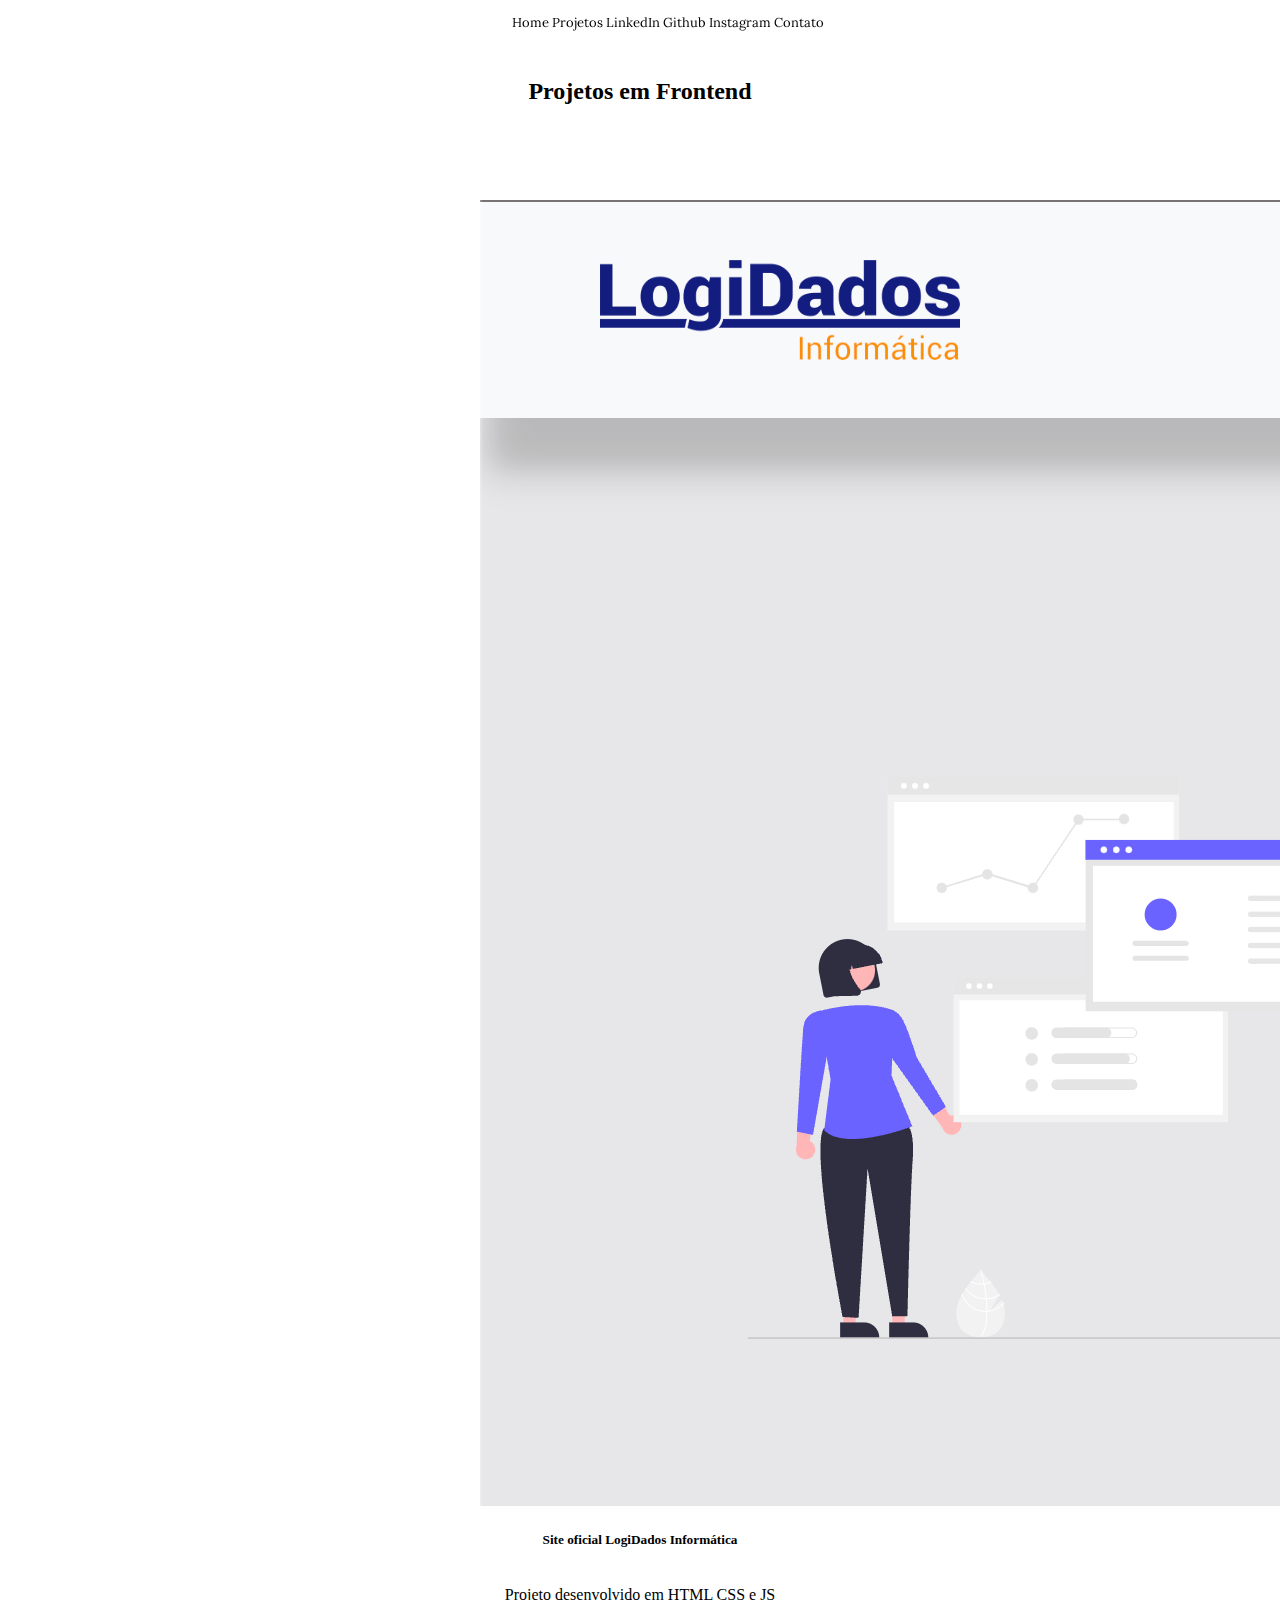
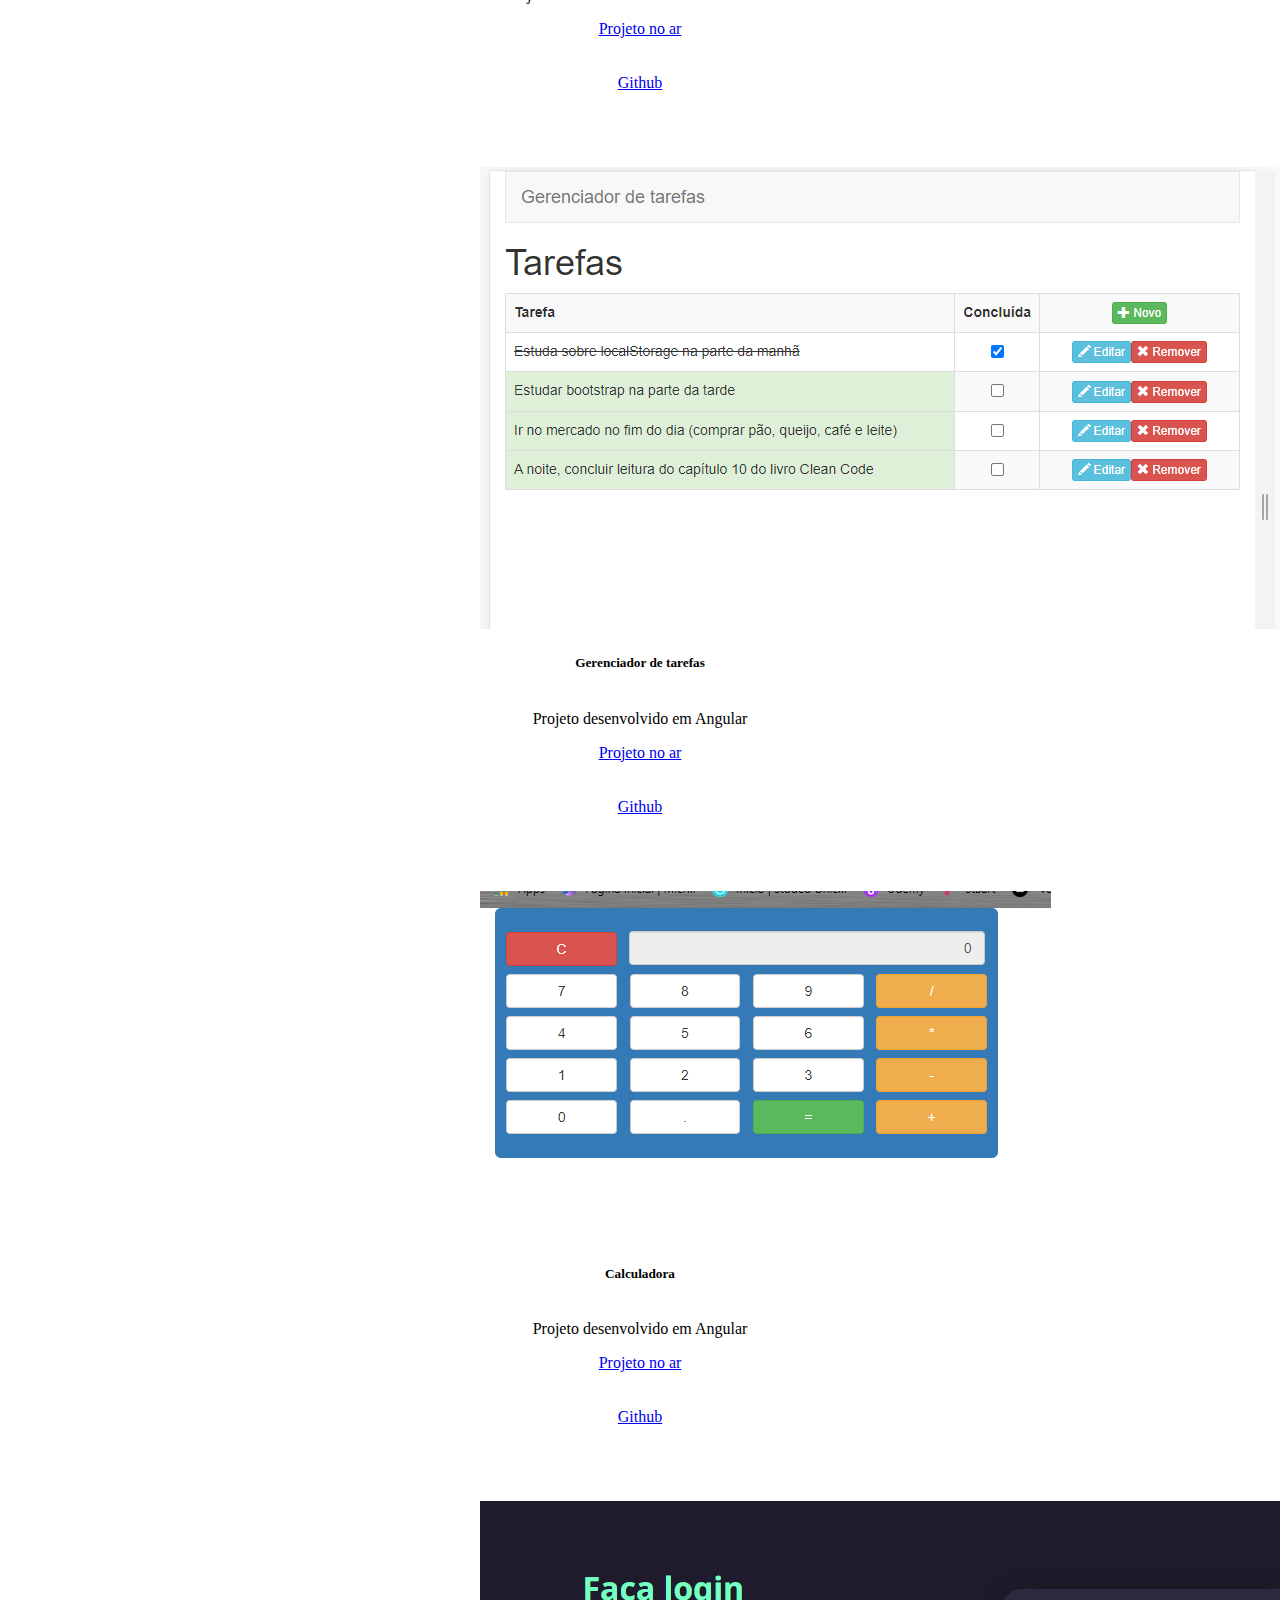
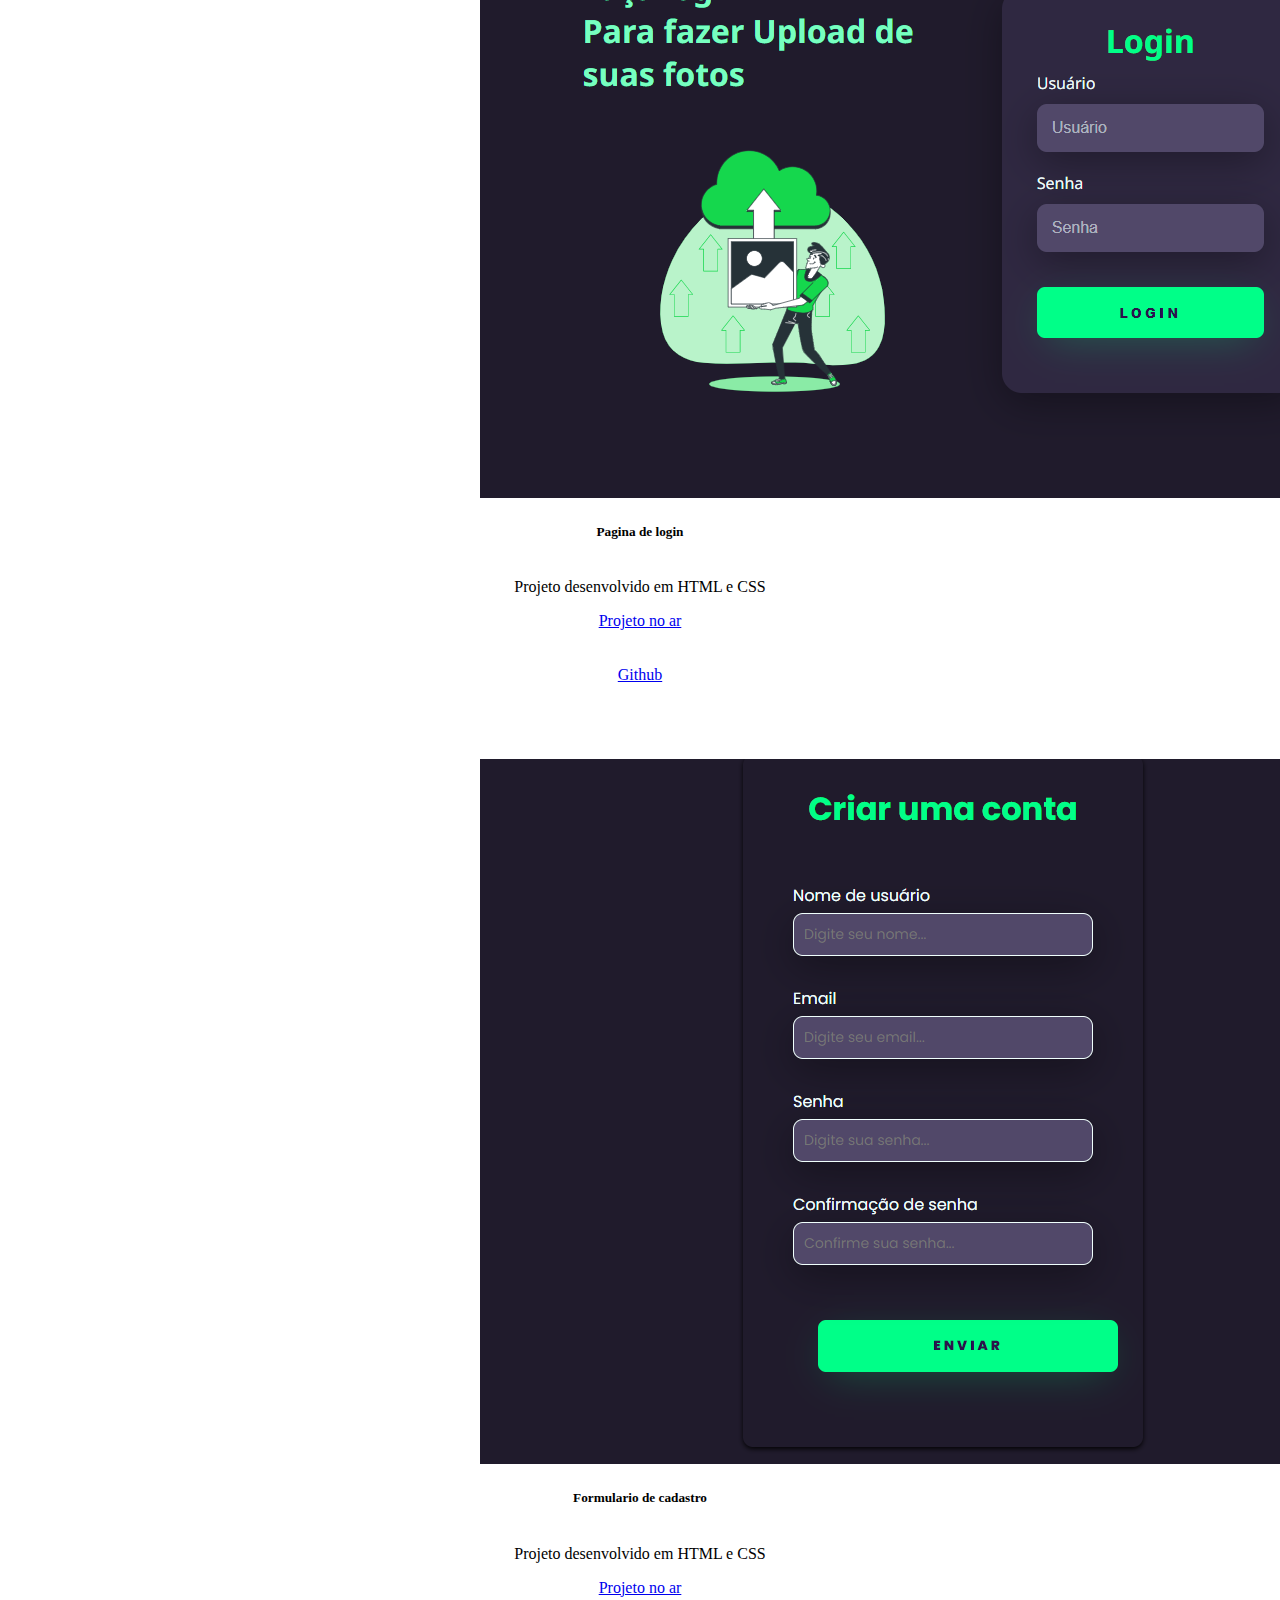
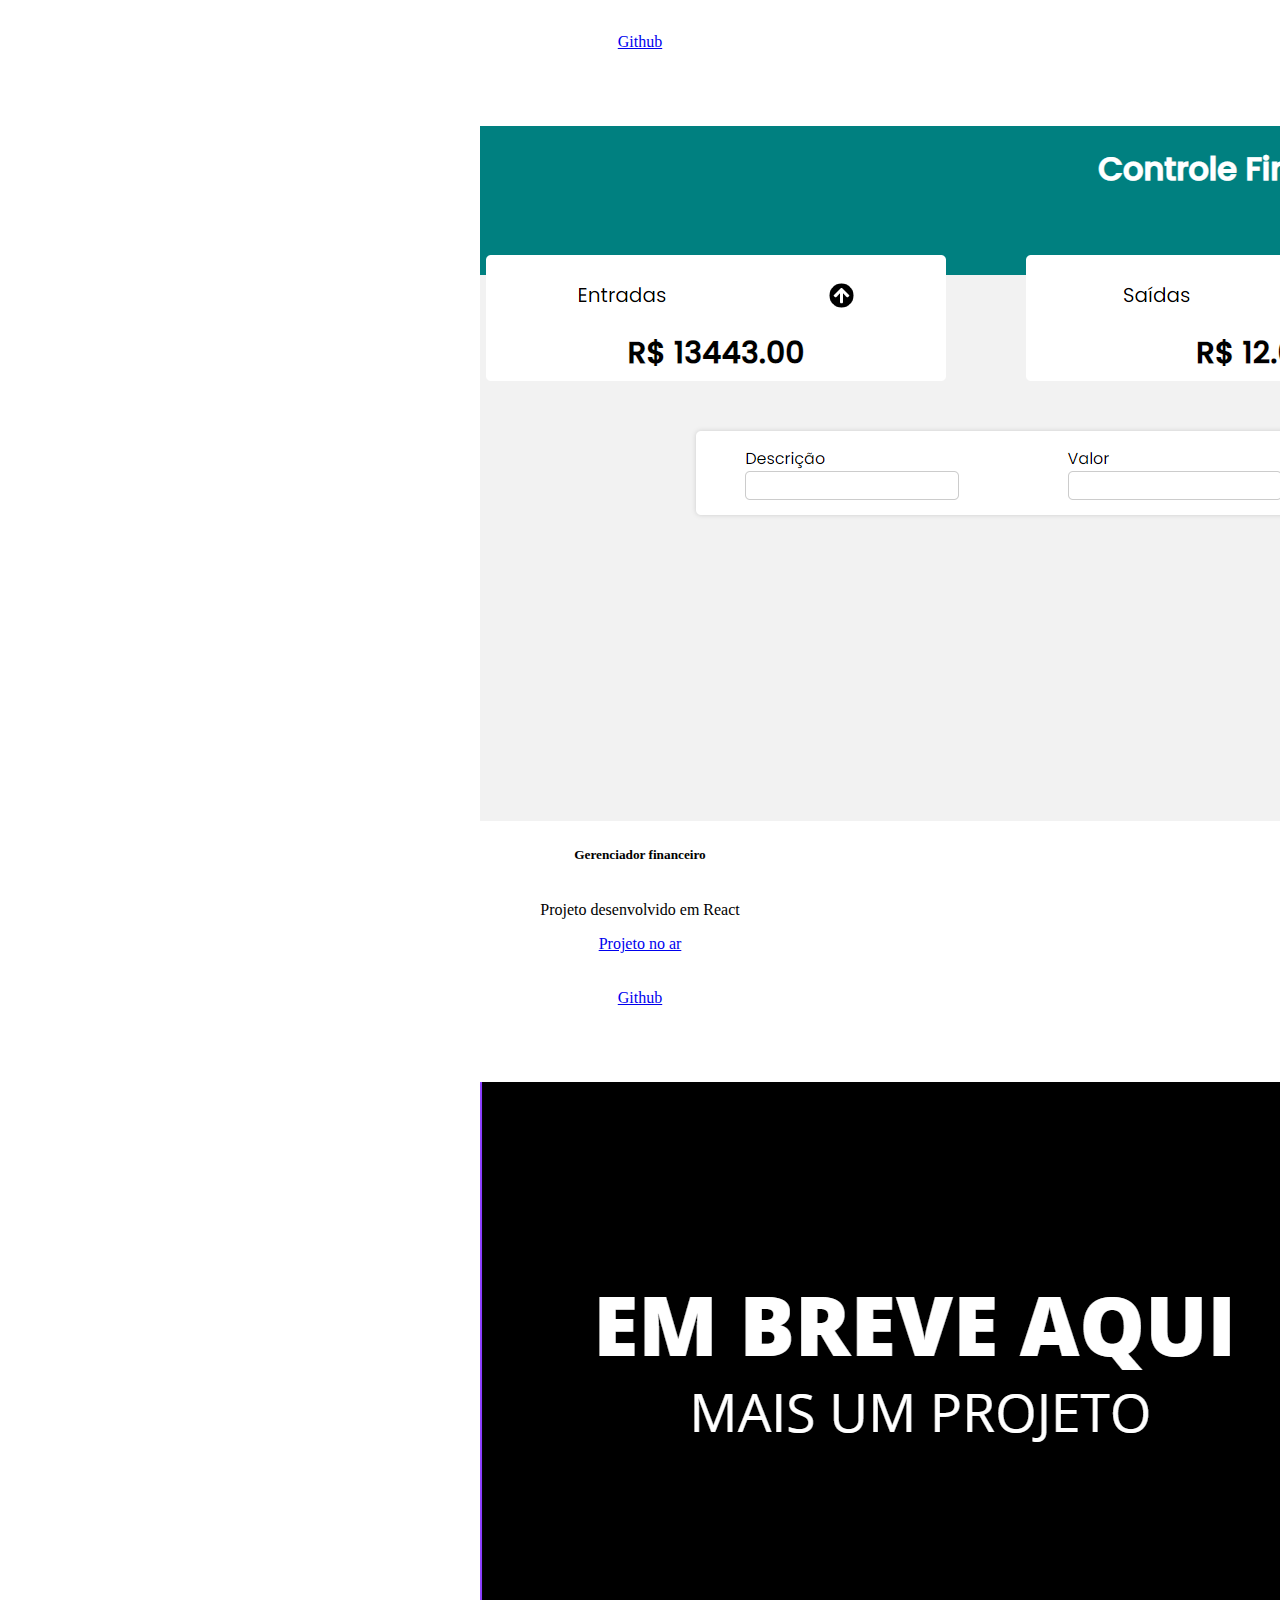
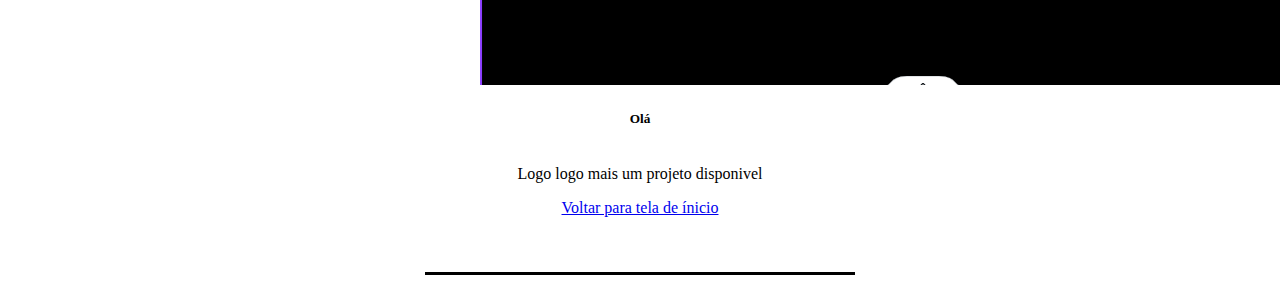
<file: projetos/eu.html>
<!DOCTYPE html>
<html lang="pt-br">

<head>
    <meta charset="UTF-8">
    <meta http-equiv="X-UA-Compatible" content="IE=edge">
    <meta name="viewport" content="width=device-width, initial-scale=1.0">
    <link href="https://cdn.jsdelivr.net/npm/bootstrap@5.3.0-alpha3/dist/css/bootstrap.min.css" rel="stylesheet"
        integrity="sha384-KK94CHFLLe+nY2dmCWGMq91rCGa5gtU4mk92HdvYe+M/SXH301p5ILy+dN9+nJOZ" crossorigin="anonymous">
    <link rel="stylesheet" href="./eu.css">
    <link rel="stylesheet" href="">
    <link href="https://fonts.googleapis.com/css2?family=Lora&display=swap" rel="stylesheet"> <link
        href="https://fonts.googleapis.com/css2?family=Darker+Grotesque:wght@600&family=Noto+Sans:wght@400;700&family=Roboto+Slab&display=swap"
        rel="stylesheet">
    <link rel="stylesheet" href="https://cdn.jsdelivr.net/npm/bootstrap-icons@1.10.5/font/bootstrap-icons.css">
    <title>Jean Borges Dares</title>
</head>

<body>
    <item class="navbar ">
        <!-- AJUSTAR FONT SIZE DO HEADER QUAND OESTIVER EM TELA MENOR-->
        <ul class="nav justify-content-end container bg-ligth">
            <a class="mx-3 fs-sm-1 " style=" color: black; text-decoration: none; " href="../index.html"> Home </a>

            <a class="mx-3 fs-sm-1 " style=" color: black; text-decoration: none; " href="../projetos/eu.html">
                Projetos </a>

            <a class="mx-3 fs-sm-1 " target="_blank" style=" color: black; text-decoration: none; "
                href="https://www.linkedin.com/in/jean-borges-9a0b201b5/"> LinkedIn </a>

            <a class="mx-3"  target="_blank" style=" color: black; text-decoration: none; " href="https://github.com/JeanDares"> Github
            </a>

            <a class="mx-3"   target="_blank" style=" color: black;text-decoration: none; " href="https://www.instagram.com/borges_jean/">
                Instagram </a>

            <a class="mx-3" style=" color: black;text-decoration: none; " href="../contato/contato.html"> Contato </a>

        </ul>
    </item>

<div class="section"> 
    <div class="conteudo ">

      <h2 class="text-center my-3 my-xl-5  mb-5">Projetos em Frontend</h2>
      <div class="container row mx-auto  "> 
        
         <div class="card text-center  col-6 col-md-4 col-xxl-2 card shadow p-3 mb-5" style="width: 20rem; padding-top: 20px; margin: 55px;">
          <img src="../img/projetos/proj6.png" class="card-img-top" alt="...">
          <div class="card-body">
            <h5 class="card-title">Site oficial LogiDados Informática</h5>
            <p class="card-text">Projeto desenvolvido em HTML CSS e JS</p>          
            <a   target="_blank" href="http://site.logidados.com.br/" class="btn btn-light">Projeto no ar</a> <br> <br>
            <a   target="_blank" href="https://github.com/JeanDares/logidados" class="btn btn-light">Github</a> 
           </div>
        </div>

        <div class="card text-center  col-6 col-md-4 col-xxl-2 card shadow p-3 mb-5" style="width: 20rem; padding-top: 20px; margin: 55px;">
          <img src="../img/projetos/proj1.png" class="card-img-top" alt="...">
          <div class="card-body">
            <h5 class="card-title">Gerenciador de tarefas</h5>
            <p class="card-text">Projeto desenvolvido em Angular</p>          
            <a   target="_blank" href="https://gerenciador-de-tarefas-angular.vercel.app/tarefas/listar" class="btn btn-light">Projeto no ar</a> <br> <br>
            <a   target="_blank" href="https://github.com/JeanDares/Gerenciador_de_tarefas_angular" class="btn btn-light">Github</a> 
           </div>
        </div>

        <div class="card text-center  col-6 col-md-4 col-xxl-2 card shadow p-3 mb-5" style="width: 20rem; padding-top: 20px; margin: 55px;">
          <img src="../img/projetos/proj2.png" class="card-img-top" alt="...">
          <div class="card-body">
            <h5 class="card-title">Calculadora</h5>
            <p class="card-text">Projeto desenvolvido em Angular</p>
            <a   target="_blank" href="https://calculadora-angular-jet.vercel.app/" class="btn btn-light">Projeto no ar</a> <br> <br>
            <a   target="_blank" href="https://github.com/JeanDares/calculadora_angular" class="btn btn-light">Github</a> 
          </div>
        </div>

        <div class="card text-center  col-6 col-md-4 col-xxl-2 card shadow p-3 mb-5" style="width: 20rem; padding-top: 20px; margin: 55px;">
          <img src="../img/projetos/proj3.png" class="card-img-top" alt="...">
          <div class="card-body">
            <h5 class="card-title">Pagina  de login</h5>
            <p class="card-text">Projeto desenvolvido em HTML e CSS</p>
            <a   target="_blank" href="https://login-dark-two.vercel.app/" class="btn btn-light">Projeto no ar</a>  <br> <br>
            <a   target="_blank" href="https://github.com/JeanDares/Login-Dark" class="btn btn-light">Github</a> 
            
          </div>
        </div>

        <div class="card text-center  col-6 col-md-4 col-xxl-2 card shadow p-3 mb-5" style="width: 20rem; padding-top: 20px; margin: 55px;">
          <img src="../img/projetos/proj4.png" class="card-img-top" alt="...">
          <div class="card-body">
            <h5 class="card-title">Formulario de  cadastro</h5>
            <p class="card-text">Projeto desenvolvido em HTML e CSS</p>
            <a   target="_blank" href="https://formulario-dark.vercel.app/" class="btn btn-light">Projeto no ar</a><br> <br>
            <a   target="_blank" href="https://github.com/JeanDares/Formulario-Dark" class="btn btn-light">Github</a> 
          </div>
        </div>

        <div class="card text-center  col-6 col-md-4 col-xxl-2 card shadow p-3 mb-5" style="width: 20rem; padding-top: 20px; margin: 55px;">
          <img src="../img/projetos/proj5.png" class="card-img-top" alt="...">
          <div class="card-body">
            <h5 class="card-title">Gerenciador financeiro</h5>
            <p class="card-text">Projeto desenvolvido em React</p>
            <a   target="_blank" href="https://minhas-financas-xi.vercel.app/" class="btn btn-light">Projeto no ar</a>  <br> <br>
            <a   target="_blank" href="https://github.com/JeanDares/MinhasFinancas02" class="btn btn-light">Github</a> 
          </div>
        </div>

        <div class="card text-center  col-6 col-md-4 col-xxl-2 card shadow p-3 mb-5" style="width: 20rem; padding-top: 20px; margin: 55px;">
          <img src="../img/projetos/embreve.png" class="card-img-top" alt="...">
          <div class="card-body">
            <h5 class="card-title">Olá</h5>
            <p class="card-text">Logo logo mais um projeto disponivel</p>
            <a   href="../index.html" class="btn btn-light">Voltar para tela de ínicio</a>
          </div>
        </div> 
    </div>
    </div>
<!-- 

    <div class="conteudo ">

      <h2 class="text-center my-3 my-xl-5  mb-5">Projetos de Power BI</h2>
      <div class="container row mx-auto  ">    

        <div class="card text-center  col-6 col-md-4 col-xxl-2 card shadow p-3 mb-5" style="width: 20rem; padding-top: 20px; margin: 55px;">
          <img src="../img/projetos/proj1.png" class="card-img-top" alt="...">
          <div class="card-body">
            <h5 class="card-title">Gerenciador de tarefas</h5>
            <p class="card-text">Projeto desenvolvido em Angular</p>
            <a   target="_blank" href="https://gerenciador-de-tarefas-angular.vercel.app/tarefas/listar" class="btn btn-light">Projeto no ar</a>
          </div>
        </div>

        <div class="card text-center  col-6 col-md-4 col-xxl-2 card shadow p-3 mb-5" style="width: 20rem; padding-top: 20px; margin: 55px;">
          <img src="../img/projetos/proj2.png" class="card-img-top" alt="...">
          <div class="card-body">
            <h5 class="card-title">Calculadora</h5>
            <p class="card-text">Projeto desenvolvido em Angular</p>
            <a   target="_blank" href="https://calculadora-angular-jet.vercel.app/" class="btn btn-light">Clique aqui</a>
          </div>
        </div>

        <div class="card text-center  col-6 col-md-4 col-xxl-2 card shadow p-3 mb-5" style="width: 20rem; padding-top: 20px; margin: 55px;">
          <img src="../img/projetos/proj1.png" class="card-img-top" alt="...">
          <div class="card-body">
            <h5 class="card-title">Gerenciador de tarefas</h5>
            <p class="card-text">Projeto desenvolvido em Angular</p>
            <a   target="_blank" href="https://gerenciador-de-tarefas-angular.vercel.app/tarefas/listar" class="btn btn-light">Clique aqui</a>
          </div>
        </div>

        <div class="card text-center  col-6 col-md-4 col-xxl-2 card shadow p-3 mb-5" style="width: 20rem; padding-top: 20px; margin: 55px;">
          <img src="../img/projetos/proj1.png" class="card-img-top" alt="...">
          <div class="card-body">
            <h5 class="card-title">Gerenciador de tarefas</h5>
            <p class="card-text">Projeto desenvolvido em Angular</p>
            <a   target="_blank" href="https://gerenciador-de-tarefas-angular.vercel.app/tarefas/listar" class="btn btn-light">Clique aqui</a>
          </div>
        </div>

        <div class="card text-center  col-6 col-md-4 col-xxl-2 card shadow p-3 mb-5" style="width: 20rem; padding-top: 20px; margin: 55px;">
          <img src="../img/projetos/proj1.png" class="card-img-top" alt="...">
          <div class="card-body">
            <h5 class="card-title">Gerenciador de tarefas</h5>
            <p class="card-text">Projeto desenvolvido em Angular</p>
            <a   target="_blank" href="https://gerenciador-de-tarefas-angular.vercel.app/tarefas/listar" class="btn btn-light">Clique aqui</a>
          </div>
        </div>

        <div class="card text-center  col-6 col-md-4 col-xxl-2 card shadow p-3 mb-5" style="width: 20rem; padding-top: 20px; margin: 55px;">
          <img src="../img/projetos/proj1.png" class="card-img-top" alt="...">
          <div class="card-body">
            <h5 class="card-title">Gerenciador de tarefas</h5>
            <p class="card-text">Projeto desenvolvido em Angular</p>
            <a   target="_blank" href="https://gerenciador-de-tarefas-angular.vercel.app/tarefas/listar" class="btn btn-light">Clique aqui</a>
          </div>
        </div> 
    </div>
    </div>

-->




    <script src="https://cdn.jsdelivr.net/npm/bootstrap@5.3.0-alpha3/dist/js/bootstrap.bundle.min.js"
        integrity="sha384-ENjdO4Dr2bkBIFxQpeoTz1HIcje39Wm4jDKdf19U8gI4ddQ3GYNS7NTKfAdVQSZe"
        crossorigin="anonymous"></script>
</body>

</html>
</file>
<file: style.css>
.navbar{
    position: fixed;
    font-size: 13px; 
    font-family: 'Lora', serif;
     background-color: rgb(240, 235, 235); 
     height: 05vh; display: flex; align-items: center; 
     justify-content: center; width: 100%; 
     -webkit-box-shadow: -1px 27px 15px -7px rgba(212,212,212,1);
    -moz-box-shadow: -1px 27px 15px -7px rgba(212,212,212,1);
    box-shadow: -1px 27px 15px -7px rgba(212,212,212,1);
    
}

.esconde-mobile{
    height: 100vh;  
    display: flex; 
    align-items: flex-end; 
    justify-content:center;
    overflow-y: scroll;
}


@media screen and (max-width: 575px)  {
    .navbar{
        font-size: 10px;
        display: flex;
        align-items: center;
        justify-content: center;
        flex-wrap: wrap;
        row-gap: 55px;
    }

    .esconde-mobile{
        background-color: blue;
        display: none;
        
    }
}
</file>
<file: contato/contato.css>
h1, h2, h3, h4, h5, h6 {
    font-family: 'Poppins', sans-serif;
}

body {
    margin: 0;
    padding: 0;
    padding-bottom: 100px;
  }
  
  #contact {
    width: 100%;
    height: 100%;
    margin-top: 150px;
  }
  
  .section-header {
    text-align: center;
    margin: 0 auto;
    padding: 40px 0;
    color: #808185;
    letter-spacing: 6px;
  }
  
  .contact-wrapper {
    display: flex;
    flex-direction: row;
    justify-content: space-between;
    margin: 0 auto;
    padding: 20px;
    position: relative;
    max-width: 840px;
  }
  
  /* Left contact page */
  .form-horizontal {
    /*float: left;*/
    max-width: 400px;
    font-family: 'Poppins', sans-serif; 
    font-weight: 400;
  }
  
  .form-control, 
  textarea {
    max-width: 400px;
    background-color: white;
    letter-spacing: 1px;
  }
  
  .send-button {
    margin-top: 15px;
    height: 34px;
    width: 400px;
  }
  
  .alt-send-button {
    width: 400px;
    height: 34px;
  }
  
  .send-text {
    display: block;
    margin-top: 10px;
    font-family: 'Poppins', sans-serif;    
    letter-spacing: 2px;
  }
  
  .alt-send-button:hover {
    transform: translate3d(0px, -29px, 0px);
  }
  
  /* Begin Right Contact Page */
  .direct-contact-container {
    max-width: 400px;
  }
  
  /* Location, Phone, Email Section */
  .contact-list {
    list-style-type: none;
    margin-left: -30px;
    padding-right: 20px;
  }
  
  .list-item {
    line-height: 4;
    color: #aaa;
  }
  
  .contact-text {
    font: 300 18px 'Lato', sans-serif;
    letter-spacing: 1.9px;
    color: #d20c0c;
  }
  
  .place {
    margin-left: 62px;
  }
  
  .phone {
    margin-left: 56px;
  }
  
  .gmail {
    margin-left: 53px;
  }
  
  .contact-text a {
    color: #c01010;
    text-decoration: none;
    transition-duration: 0.2s;
  }
  
  .contact-text a:hover {
    color: #308a0f;
    text-decoration: none;
  }
  
  
  /* Social Media Icons */
  .social-media-list {
    position: relative;
    font-size: 22px;
    text-align: center;
    width: 100%;
    margin: 0 auto;
    padding: 0;
  }
  

  .social-media-list li {
    position: relative; 
    display: inline-block;
    height: 60px;
    width: 60px;
    margin: 10px 3px;
    line-height: 60px;
    border-radius: 50%;
    background-color: rgb(255, 255, 255);
    cursor: pointer; 
    transition: all .2s ease-in-out;
  }
  
  .social-media-list li:after {
    content: '';
    position: absolute;
    top: 0;
    left: 0;
    width: 60px;
    height: 60px;
    line-height: 60px;
    border-radius: 50%;
    opacity: 0;
    box-shadow: 0 0 0 1px #fff;
    transition: all .2s ease-in-out;
  }
  
  .social-media-list li:hover {
    background-color: #fff; 
  }
  
  .social-media-list li:hover:after {
    opacity: 1;  
    transform: scale(1.12);
    transition-timing-function: cubic-bezier(0.37,0.74,0.15,1.65);
  }
  
  .social-media-list li:hover a {
    color: #000;
  }
  
  .copyright {
    font: 200 14px 'Oswald', sans-serif;
    color: #555;
    letter-spacing: 1px;
    text-align: center;
  }
  
  hr {
    border-color: rgba(255,255,255,.6);
  }
  
  /* Begin Media Queries*/
  @media screen and (max-width: 850px) {
    .contact-wrapper {
      display: flex;
      flex-direction: column;
    }
    .direct-contact-container, .form-horizontal {
      margin: 0 auto;
    }  
    
    .direct-contact-container {
      margin-top: 60px;
      max-width: 300px;
    }    
    .social-media-list li {
      height: 60px;
      width: 60px;
      line-height: 60px;
    }
    .social-media-list li:after {
      width: 60px;
      height: 60px;
      line-height: 60px;
    }
  }
  
  @media screen and (max-width: 569px) {
  
    .direct-contact-container, .form-wrapper {
      float: none;
      margin: 0 auto;
    }  
    .form-control, textarea {
      
      margin: 0 auto;
    }
   
    
    .name, .email, textarea {
      width: 280px;
    } 
    
    .direct-contact-container {
      margin-top: 60px;
      max-width: 280px;
    }  
    .social-media-list {
      left: 0;
    }
    .social-media-list li {
      height: 55px;
      width: 55px;
      line-height: 55px;
      font-size: 2rem;
    }
    .social-media-list li:after {
      width: 55px;
      height: 55px;
      line-height: 55px;
    }
    
  }
  
  @media screen and (max-width: 410px) {
    .send-button {
      width: 99%;
    }
  }

  .links {
    text-decoration: none;
    color: black;
    cursor: pointer;
}
</file>
<file: eu/eu.css>
.navbar {
    position: fixed;
    font-size: 13px;
    font-family: 'Lora', serif;
    background: transparent;
    backdrop-filter: blur(10px);
    height: 05vh;
    display: flex;
    align-items: center;
    justify-content: center;
    width: 100%;
    top: 0;   

}

.section{
    display: flex;
    justify-content: center;
    align-items: center;
    flex-direction: column;
}

.conteudo {
    width: 80%;
    margin-top: 100px;
    display: flex;
    align-items: center;
    justify-content: center;
    flex-wrap: wrap;
}

.conteudo2 {
    width: 80%;
    margin-top: 200px;
    display: flex;
    align-items: center;
    flex-wrap: wrap;
}

.paragrafos2{
    border-top: solid black 0.5px;
    padding: 60px;
    width: 100%;
}



.conteudo3 {
    width: 80%;
    margin-top: 100px;
    display: flex;
    align-items: center;
    justify-content: center;
    flex-wrap: wrap;
    border-top: solid black 0.5px;
    border-bottom: solid black 0.5px;
    padding-bottom: 150px;

    padding-top: 70px ;
}


.paragrafos {
    margin-top: 30px;
    font-family: 'Darker Grotesque', sans-serif;
    font-size: 20px;
    line-height: 30px;
    width: 550px;
}

.foto {
    display: flex;
    align-items: center;
    justify-content: center;
    text-align: center;
   height: 400px;
   width: 420px;
   border-radius: 50%;
   overflow: hidden;
   border: 6px solid #fff;
}

.foto img {
   height: 80%;
   border-radius: 50%;
   filter: grayscale(0%);
   transition: 0.5s ease;
   cursor: pointer;

}
.foto img:hover{
    transform: scale(1.3);

}


.conteudo4{
    margin-top: 300px;
    margin-bottom: 100px;
 
    display: flex;
    align-items: center;
    justify-content: center;
    flex-direction: column;

}

.conteudo4 img {
    width: 200px;
    height: auto;
}






@media screen and (max-width: 575px) {

    .navbar {
        font-size: 10px;
        display: flex;
        align-items: center;
        justify-content: center;
        flex-wrap: wrap;
        row-gap: 55px;
    }

   
}
</file>
<file: formacao/formacao.css>
.navbar {
    position: fixed;
    font-size: 13px;
    font-family: 'Lora', serif;
    background: transparent;
    backdrop-filter: blur(10px);
    height: 05vh;
    display: flex;
    align-items: center;
    justify-content: center;
    width: 100%;
    top: 0; 
}

.section{
    display: flex;
    height: 100%;
    width: 100%;
    justify-content: center;
    align-items: center;
    margin-top: 100px;
    flex-wrap: wrap;
    gap: 50px 50px;
    padding: 10px;
}

.certificado{
    width: 60vh;
    height: 60vh;
    display: flex;
    align-items: center;
    justify-content: center;
    padding: 50px;
    flex-direction: column;   
    border-radius: 20px;
}

.certificado img{
    width: 60%;
    margin: 20px;
}

.certificado h6  {
    font-size: 15px;
    text-transform: uppercase;
    text-align: center;
}

.certificado p{
    text-align:center;
    font-family: 'Lora', serif;
    font-size: 12px;

}


.angular{
    background-color: red;
}



@media screen and (max-width: 575px) {

    .navbar {
        font-size: 10px;
        display: flex;
        align-items: center;
        justify-content: center;
        flex-wrap: wrap;
        row-gap: 55px;
    }

    .section{
        width: auto;
    }

   
}
</file>
<file: projetos/eu.css>
.navbar {
    position: fixed;
    font-size: 13px;
    font-family: 'Lora', serif;
    background: transparent;
    backdrop-filter: blur(10px);
    height: 05vh;
    display: flex;
    align-items: center;
    justify-content: center;
    width: 100%;
    top: 0;   

}

.section{
    display: flex;
    justify-content: center;
    align-items: center;
    flex-direction: column;
}

.conteudo {
    display: flex;
    flex-direction: column;
    align-items: center;
    margin-top: 50px;
    border-bottom: solid  black;
}

.card-body{
    display: flex;
    flex-direction: column;
    align-items: center;
    justify-content: center;
}
.card-body a:hover{
    color: red;
}




@media screen and (max-width: 575px) {

    .navbar {
        font-size: 12px;
        height: 08vh;
        display: flex;
        align-items: center;
        justify-content: center;
        flex-wrap: wrap;
        row-gap: 55px;
        background-color: gray;
        color: white;
    }

    .section{
        width: auto;
    }

   
}
</file>
